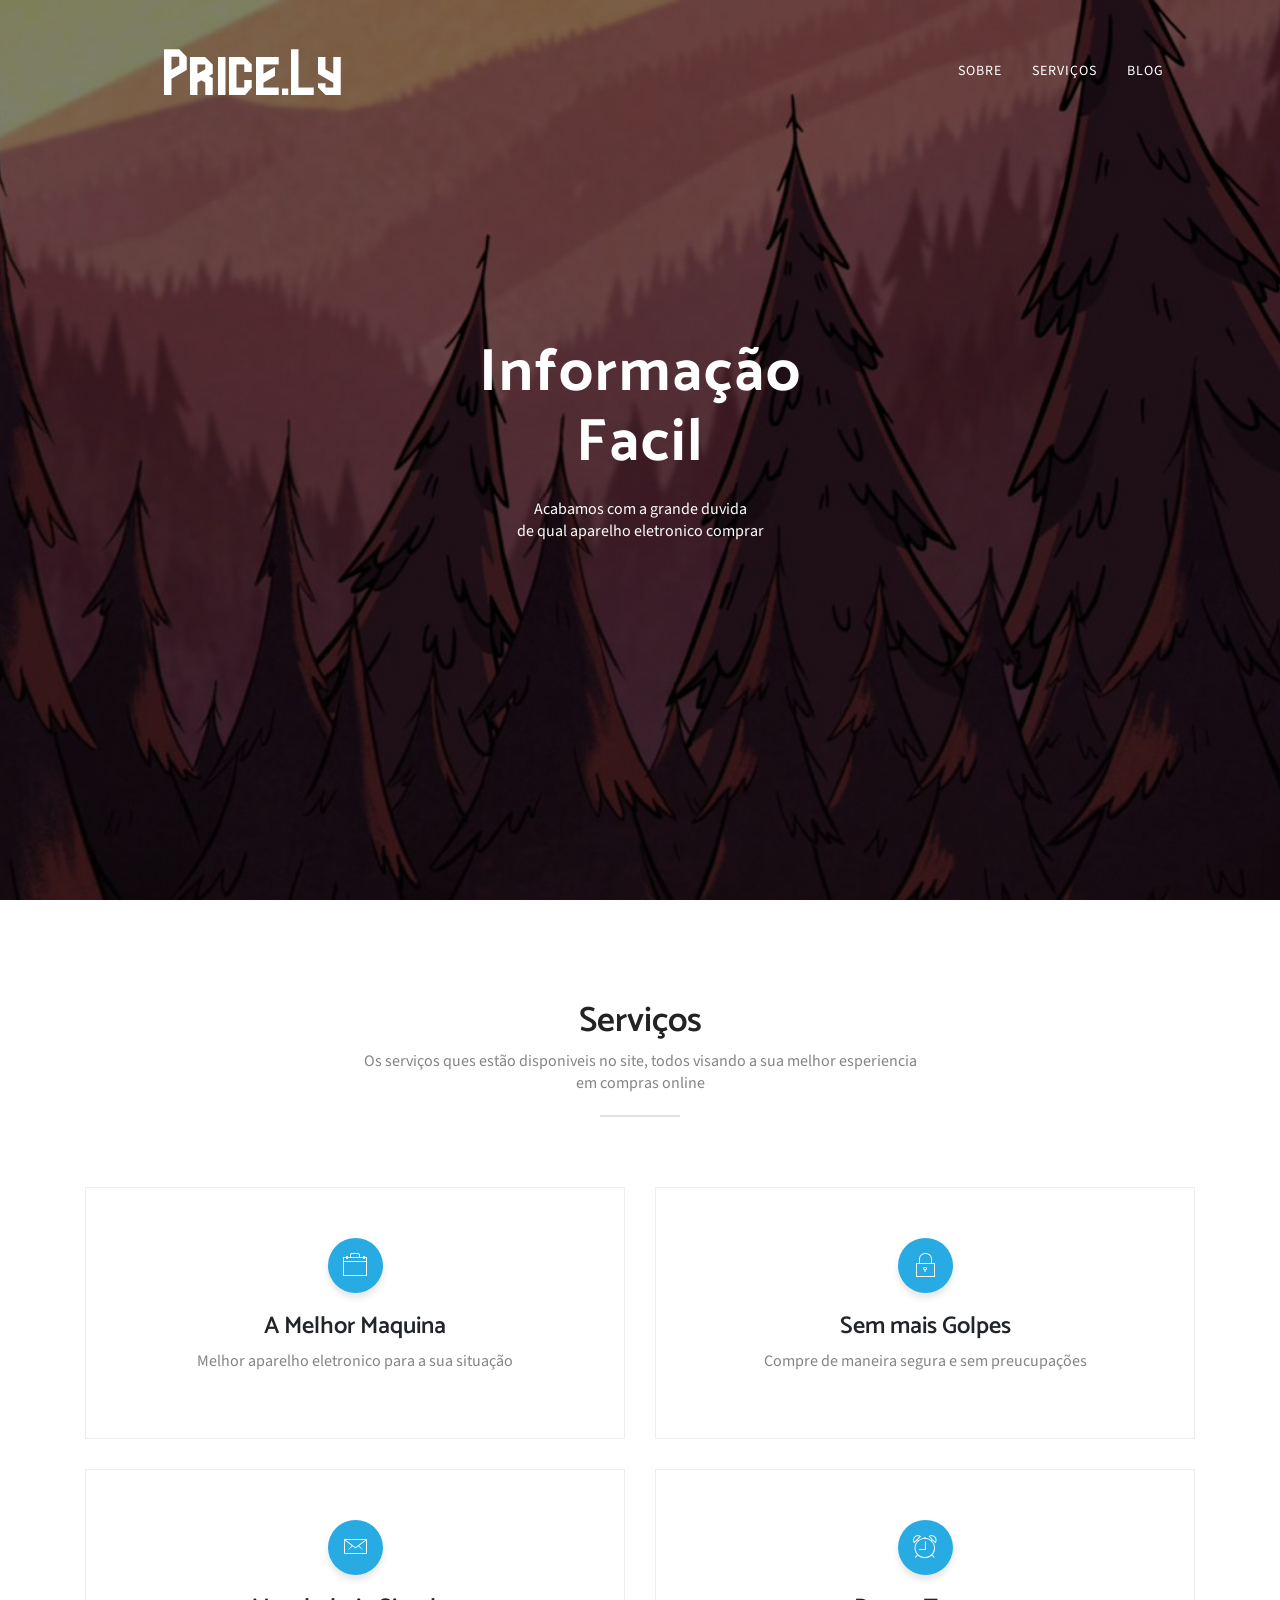
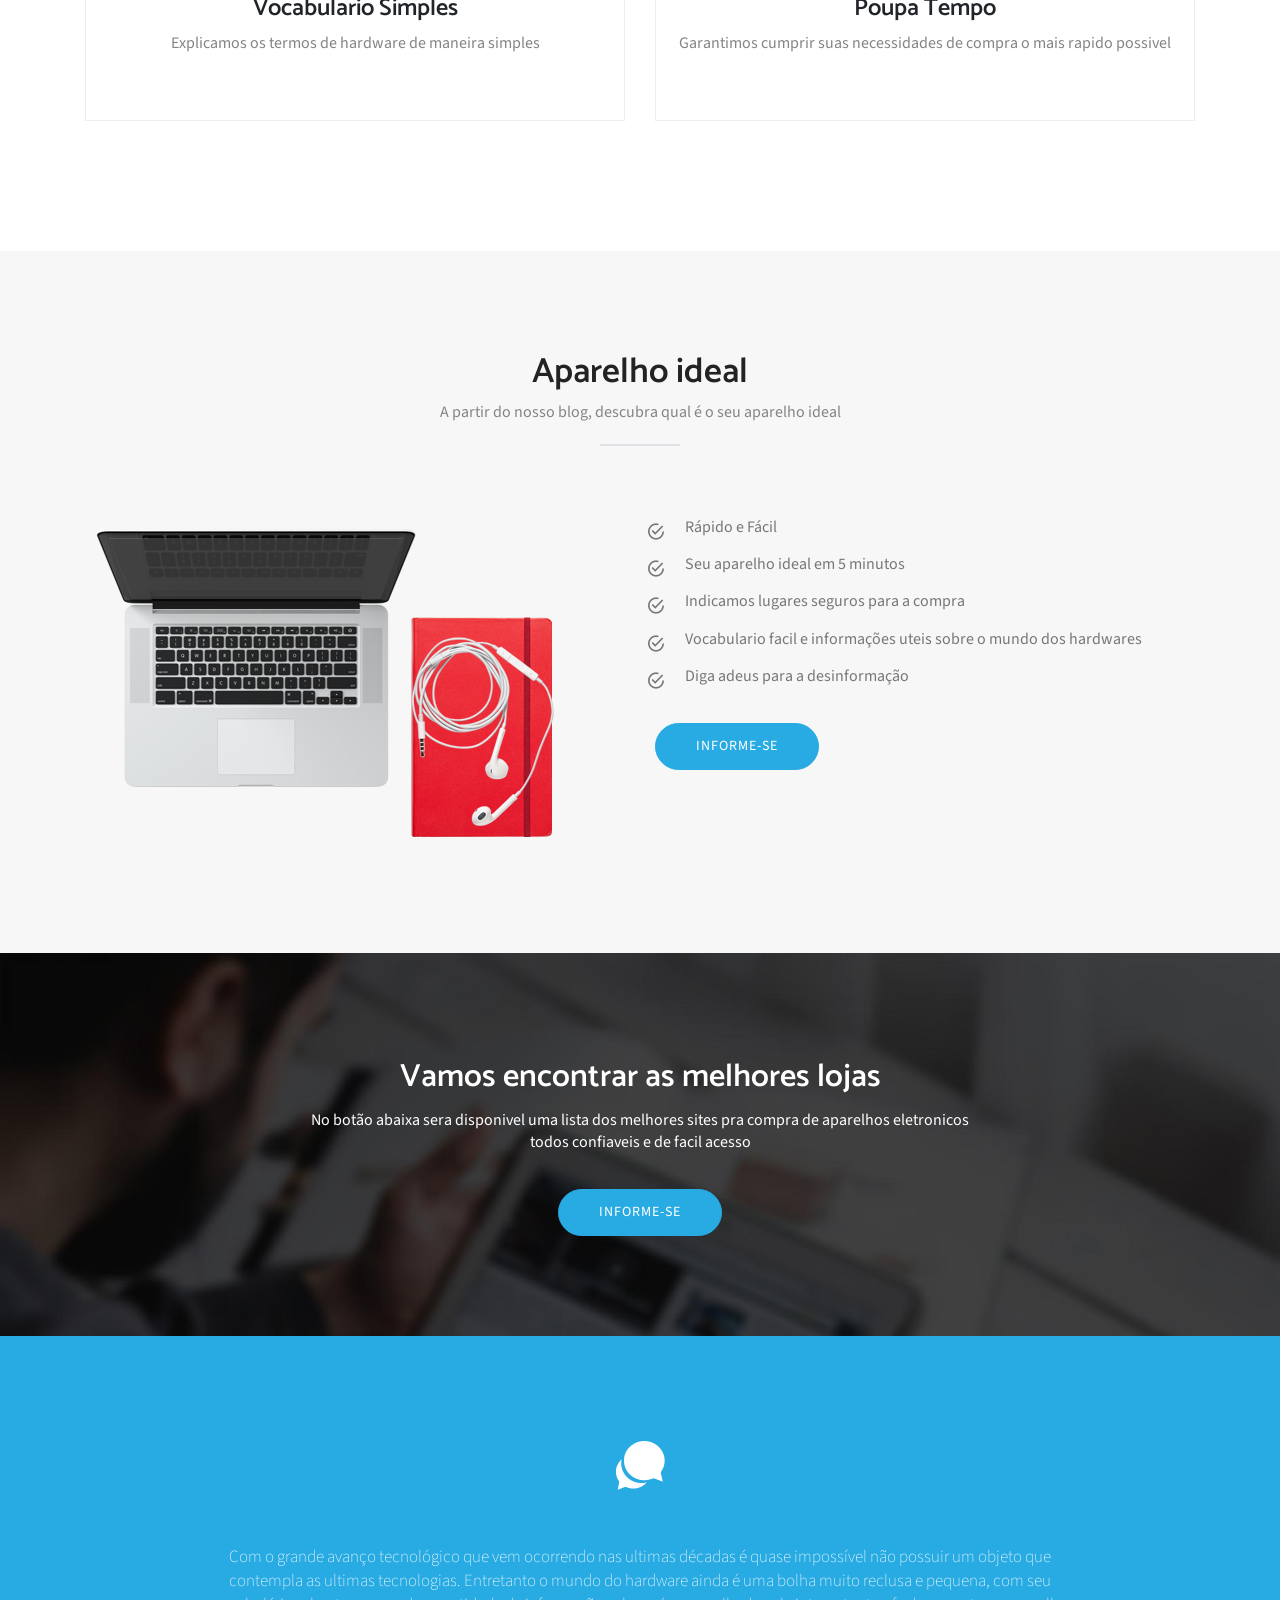
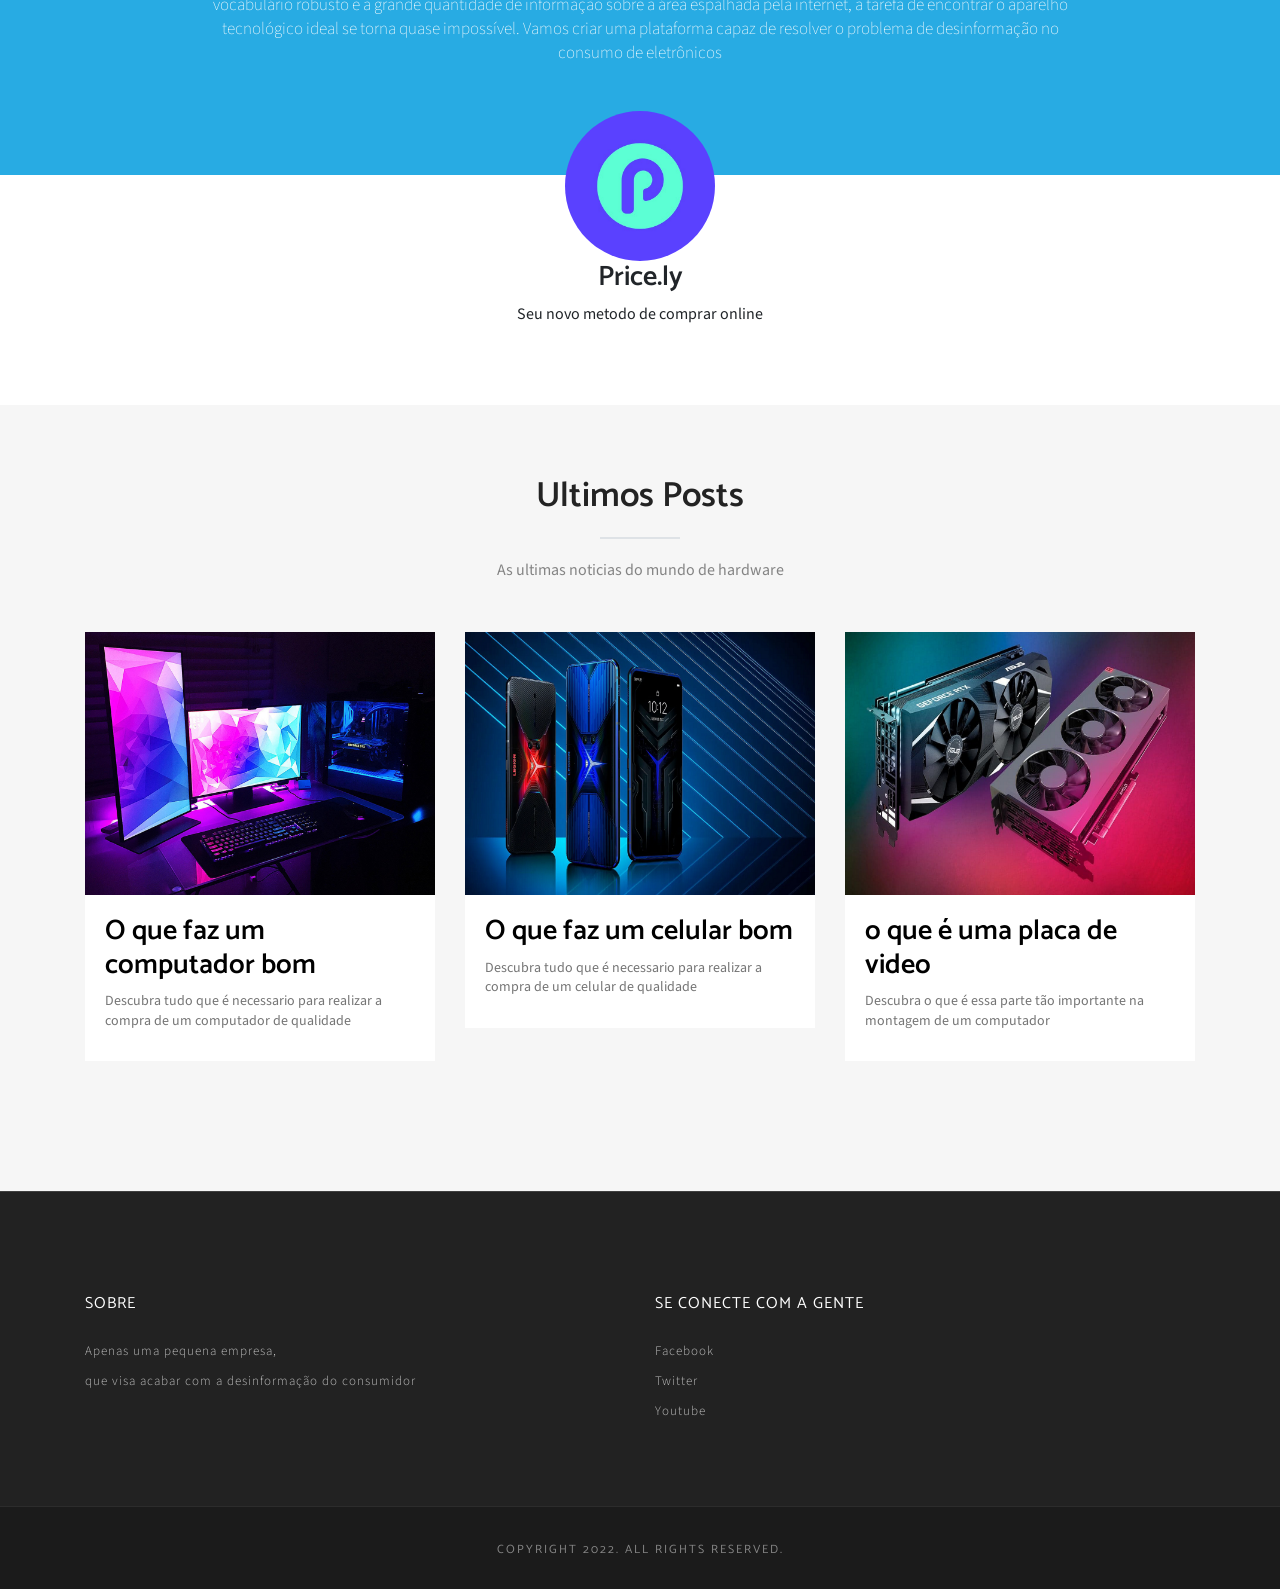
<file: codigo/Pricely Final/index.html>
<!DOCTYPE html>
<html>
	<head>
		<meta http-equiv="Content-Type" content="text/html; charset=UTF-8">
		<meta name="description" content="Price.ly">
		
		<meta name="author" content="PedroMiranda">

		<title>Price.ly</title>
		<meta name="viewport" content="width=device-width, initial-scale=1">
		<link rel="stylesheet" href="plugins/themefisher-font/style.css">
		<link rel="stylesheet" href="plugins/bootstrap/css/bootstrap.min.css">
		<link rel="stylesheet" href="plugins/lightbox2/dist/css/lightbox.min.css">
		<link rel="stylesheet" href="plugins/animate/animate.css">
		<link rel="stylesheet" href="plugins/slick/slick.css">
		<link rel="stylesheet" href="css/style.css">  
		
		<link rel="shortcut icon" type="imagex/png" href="images/logo_pequena.png">

	</head>

	<body id="body">
		<header class="navigation fixed-top">
			<div class="container">
				<nav class="navbar navbar-expand-lg navbar-light">
				<a class="navbar-brand logo" href="index.html">
					<img class="logo-default" src="images/logo.png" alt="logo"/>
					<img class="logo-white" src="images/logo-white.png" alt="logo"/>
				</a>
				<button class="navbar-toggler" type="button" data-toggle="collapse" data-target="#navigation"
					aria-controls="navigation" aria-expanded="false" aria-label="Toggle navigation">
					<span class="navbar-toggler-icon"></span>
				</button>

				<div class="collapse navbar-collapse" id="navigation">
					<ul class="navbar-nav ml-auto text-center">
						<li class="nav-item ">
							<a class="nav-link" href="#testimonial">Sobre</a>
						</li>
						<li class="nav-item ">
							<a class="nav-link" href="#servicos">Serviços</a>
						</li>
						<li class="nav-item ">
							<a class="nav-link" href="blog.html">Blog</a>
						</li>
					</ul>
				</div>
				</nav>
			</div>
		</header>
		<div class="hero-slider">
			<div class="slider-item th-fullpage hero-area" style="background-image: url(images/slider/Arvores.jpg);">
				<div class="container">
					<div class="row">
						<div class="col-md-12 text-center">
							<h1 data-duration-in=".3" data-animation-in="fadeInUp" data-delay-in=".1">Informação<br>Facil</h1>
							<p data-duration-in=".3" data-animation-in="fadeInUp" data-delay-in=".5">Acabamos com a grande duvida<br>de qual aparelho eletronico comprar</p>
						</div>
					</div>
				</div>
			</div>
			<div class="slider-item th-fullpage hero-area" style="background-image: url(images/slider/Cachoeira.jpg);">
				<div class="container">
					<div class="row">
						<div class="col-md-12 text-center">
							<h1 data-duration-in=".3" data-animation-in="fadeInDown" data-delay-in=".1">Um lugar seguro para comprar</h1>
							<p data-duration-in=".3" data-animation-in="fadeInDown" data-delay-in=".5">Acabou os tempos de ter medo<br>em compras online</p>
						</div>
					</div>
				</div>
			</div>
		</div>
		<section class="service-2 section" id="servicos">
			<div class="container">
				<div class="row">
					<div class="col-12">
						<div class="title text-center">
							<h2>Serviços</h2>
							<p>Os serviços ques estão disponiveis no site, todos visando a sua melhor esperiencia em compras online</p>
							<div class="border"></div>
						</div>
					</div>
					<div class="col-md-12">
						<div class="row text-center">
							<div class="col-md-6 col-sm-6 col-xs-12">
								<div class="service-item">
								<i class="tf-ion-ios-briefcase-outline"></i>
								<h4>A Melhor Maquina</h4>
								<p>Melhor aparelho eletronico para a sua situação</p>
								</div>
							</div>
							<div class="col-md-6 col-sm-6 col-xs-12">
								<div class="service-item">
								<i class="tf-ion-ios-locked-outline"></i>
								<h4>Sem mais Golpes</h4>
								<p>Compre de maneira segura e sem preucupações</p>
								</div>
							</div>
							<div class="col-md-6 col-sm-6 col-xs-12">
								<div class="service-item">
								<i class="tf-ion-ios-email-outline"></i>
								<h4>Vocabulario Simples</h4>
								<p>Explicamos os termos de hardware de maneira simples</p>
								</div>
							</div>
							<div class="col-md-6 col-sm-6 col-xs-12">
								<div class="service-item">
								<i class="tf-ion-ios-alarm-outline"></i>
								<h4>Poupa Tempo</h4>
								<p>Garantimos cumprir suas necessidades de compra o mais rapido possivel</p>
								</div>
							</div>
						</div>
					</div>
				</div>
			</div>
		</section>
		<section class="about-2 section" id="about">
			<div class="container">
				<div class="row">
					<div class="col-12">
						<div class="title text-center">
							<h2>Aparelho ideal</h2>
							<p>A partir do nosso blog, descubra qual é o seu aparelho ideal</p>
							<div class="border"></div>
						</div>
					</div>
					<div class="col-md-6">
						<img src="images/about/about-2.png" class="img-fluid" alt="">
					</div>
					<div class="col-md-6">
						<ul class="checklist">
							<li>Rápido e Fácil</li>
							<li>Seu aparelho ideal em 5 minutos</li>
							<li>Indicamos lugares seguros para a compra</li>
							<li>Vocabulario facil e informações uteis sobre o mundo dos hardwares</li>
							<li>Diga adeus para a desinformação</li>
						</ul>
						<a href="blog.html" class="btn btn-main mt-20">Informe-se</a>
					</div>
				</div> 
			</div> 
		</section>
		<section class="call-to-action section">
			<div class="container">
				<div class="row">
					<div class="col-md-12 text-center">
						<h2>Vamos encontrar as melhores lojas</h2>
						<p>No botão abaixa sera disponivel uma lista dos melhores sites pra compra de aparelhos eletronicos<br>todos confiaveis e de facil acesso</p>
						<a href="blog.html" class="btn btn-main">Informe-se</a>
					</div>
				</div> 	
			</div>   	
		</section>   		
		<section class="testimonial section" id="testimonial">
			<div class="container">
				<div class="row">				
					<div class="col-lg-12">
						<div class="testimonial-slider">
							<div class="item text-center">
								<i class="tf-ion-chatbubbles"></i>
								<div class="client-details">
									<p>Com o grande avanço tecnológico que vem ocorrendo nas ultimas décadas é quase impossível não possuir um objeto que contempla as ultimas tecnologias. Entretanto o mundo do hardware ainda é uma bolha muito reclusa e pequena, com seu vocabulário robusto e a grande quantidade de informação sobre a área espalhada pela internet, a tarefa de encontrar o aparelho tecnológico ideal se torna quase impossível. Vamos criar uma plataforma capaz de resolver o problema de desinformação no consumo de eletrônicos</p>
								</div>
								<div class="client-thumb">
									<img src="images/logo_pequena.png" class="img-fluid" alt="">
								</div>
								<div class="client-meta">
									<h3>Price.ly</h3>
									<span>Seu novo metodo de comprar online</span>
								</div>
							</div>
						</div>
					</div> 	
				</div>	    
			</div>      
		</section>  
		<section class="blog" id="blog">
			<div class="container">
				<div class="row">
					<div class="col-12">
						<div class="title text-center ">
							<h2> Ultimos <span class="color">Posts</span></h2>
							<div class="border"></div>
							<p>As ultimas noticias do mundo de hardware</p>
						</div>
					</div>
					<article class="col-md-4 col-sm-6 col-xs-12 clearfix ">
						<div class="post-item">
							<div class="media-wrapper">
								<img src="images/blog/post-1.jpg" alt="amazing caves coverimage" class="img-fluid">
							</div>
							<div class="content">
								<h3><a href="PC.html">O que faz um computador bom</a></h3>
								<p>Descubra tudo que é necessario para realizar a compra de um computador de qualidade</p>
							</div>
						</div>
					</article>
					<article class="col-md-4 col-sm-6 col-xs-12 ">
						<div class="post-item">
							<div class="media-wrapper">
								<img src="images/blog/post-2.jpg" alt="amazing caves coverimage" class="img-fluid">
							</div>
							<div class="content">
								<h3><a href="Celular.html">O que faz um celular bom</a></h3>
								<p>Descubra tudo que é necessario para realizar a compra de um celular de qualidade</p>
							</div>
						</div>
					</article>
					<article class="col-md-4 col-sm-6 col-xs-12 ">
						<div class="post-item">
							<div class="media-wrapper">
								<img src="images/blog/post-4.jpg" alt="amazing caves coverimage" class="img-fluid">
							</div>
							<div class="content">
								<h3><a href="PlacaVideo.html">o que é uma placa de video</a></h3>
								<p>Descubra o que é essa parte tão importante na montagem de um computador</p>
							</div>
						</div>
					</article>
				</div> 
			</div> 
		</section> 

		<footer id="footer" class="bg-one">
			<div class="top-footer">
				<div class="container">
					<div class="row">
						<div class="col-sm-6 col-md-6 col-lg-6">
							<h3>Sobre</h3>
							<p>Apenas uma pequena empresa,<br> que visa acabar com a desinformação do consumidor</p>
						</div>
						<div class="col-sm-6 col-md-6 col-lg-6">
							<ul>
								<li><h3>Se conecte com a gente</h3></li>
								<li><a href="#">Facebook</a></li>
								<li><a href="#">Twitter</a></li>
								<li><a href="#">Youtube</a></li>
							</ul>
						</div>
					</div>
				</div> 
			</div>
			<div class="footer-bottom">
				<h5>Copyright 2022. All rights reserved.</h5>
			</div>
		</footer>

		<script src="plugins/jquery/jquery.min.js"></script>
		<script src="plugins/bootstrap/js/bootstrap.min.js"></script>
		<script src="plugins/parallax/jquery.parallax-1.1.3.js"></script>
		<script src="plugins/lightbox2/dist/js/lightbox.min.js"></script>
		<script src="plugins/slick/slick.min.js"></script>
		<script src="plugins/smooth-scroll/smooth-scroll.min.js"></script>
		<script src="js/script.js"></script>

	</body>
</html>
</file>
<file: codigo/Pricely Final/plugins/themefisher-font/style.css>
@font-face {
  font-family: 'themefisher-font';
  src:  url('fonts/themefisher-font.eot?ug5hnh');
  src:  url('fonts/themefisher-font.eot?ug5hnh#iefix') format('embedded-opentype'),
    url('fonts/themefisher-font.ttf?ug5hnh') format('truetype'),
    url('fonts/themefisher-font.woff?ug5hnh') format('woff'),
    url('fonts/themefisher-font.svg?ug5hnh#themefisher-font') format('svg');
  font-weight: normal;
  font-style: normal;
}

[class^="tf-"], [class*=" tf-"] {
  /* use !important to prevent issues with browser extensions that change fonts */
  font-family: 'themefisher-font' !important;
  speak: none;
  font-style: normal;
  font-weight: normal;
  font-variant: normal;
  text-transform: none;
  line-height: 1;

  /* Better Font Rendering =========== */
  -webkit-font-smoothing: antialiased;
  -moz-osx-font-smoothing: grayscale;
}

.tf-ion-alert-circled:before {
  content: "\f100";
}
.tf-ion-alert:before {
  content: "\f101";
}
.tf-ion-android-add-circle:before {
  content: "\f359";
}
.tf-ion-android-add:before {
  content: "\f2c7";
}
.tf-ion-android-alarm-clock:before {
  content: "\f35a";
}
.tf-ion-android-alert:before {
  content: "\f35b";
}
.tf-ion-android-apps:before {
  content: "\f35c";
}
.tf-ion-android-archive:before {
  content: "\f2c9";
}
.tf-ion-android-arrow-back:before {
  content: "\f2ca";
}
.tf-ion-android-arrow-down:before {
  content: "\f35d";
}
.tf-ion-android-arrow-dropdown-circle:before {
  content: "\f35e";
}
.tf-ion-android-arrow-dropdown:before {
  content: "\f35f";
}
.tf-ion-android-arrow-dropleft-circle:before {
  content: "\f360";
}
.tf-ion-android-arrow-dropleft:before {
  content: "\f361";
}
.tf-ion-android-arrow-dropright-circle:before {
  content: "\f362";
}
.tf-ion-android-arrow-dropright:before {
  content: "\f363";
}
.tf-ion-android-arrow-dropup-circle:before {
  content: "\f364";
}
.tf-ion-android-arrow-dropup:before {
  content: "\f365";
}
.tf-ion-android-arrow-forward:before {
  content: "\f30f";
}
.tf-ion-android-arrow-up:before {
  content: "\f366";
}
.tf-ion-android-attach:before {
  content: "\f367";
}
.tf-ion-android-bar:before {
  content: "\f368";
}
.tf-ion-android-bicycle:before {
  content: "\f369";
}
.tf-ion-android-boat:before {
  content: "\f36a";
}
.tf-ion-android-bookmark:before {
  content: "\f36b";
}
.tf-ion-android-bulb:before {
  content: "\f36c";
}
.tf-ion-android-bus:before {
  content: "\f36d";
}
.tf-ion-android-calendar:before {
  content: "\f2d1";
}
.tf-ion-android-call:before {
  content: "\f2d2";
}
.tf-ion-android-camera:before {
  content: "\f2d3";
}
.tf-ion-android-cancel:before {
  content: "\f36e";
}
.tf-ion-android-car:before {
  content: "\f36f";
}
.tf-ion-android-cart:before {
  content: "\f370";
}
.tf-ion-android-chat:before {
  content: "\f2d4";
}
.tf-ion-android-checkbox-blank:before {
  content: "\f371";
}
.tf-ion-android-checkbox-outline-blank:before {
  content: "\f372";
}
.tf-ion-android-checkbox-outline:before {
  content: "\f373";
}
.tf-ion-android-checkbox:before {
  content: "\f374";
}
.tf-ion-android-checkmark-circle:before {
  content: "\f375";
}
.tf-ion-android-clipboard:before {
  content: "\f376";
}
.tf-ion-android-close:before {
  content: "\f2d7";
}
.tf-ion-android-cloud-circle:before {
  content: "\f377";
}
.tf-ion-android-cloud-done:before {
  content: "\f378";
}
.tf-ion-android-cloud-outline:before {
  content: "\f379";
}
.tf-ion-android-cloud:before {
  content: "\f37a";
}
.tf-ion-android-color-palette:before {
  content: "\f37b";
}
.tf-ion-android-compass:before {
  content: "\f37c";
}
.tf-ion-android-contact:before {
  content: "\f2d8";
}
.tf-ion-android-contacts:before {
  content: "\f2d9";
}
.tf-ion-android-contract:before {
  content: "\f37d";
}
.tf-ion-android-create:before {
  content: "\f37e";
}
.tf-ion-android-delete:before {
  content: "\f37f";
}
.tf-ion-android-desktop:before {
  content: "\f380";
}
.tf-ion-android-document:before {
  content: "\f381";
}
.tf-ion-android-done-all:before {
  content: "\f382";
}
.tf-ion-android-done:before {
  content: "\f383";
}
.tf-ion-android-download:before {
  content: "\f2dd";
}
.tf-ion-android-drafts:before {
  content: "\f384";
}
.tf-ion-android-exit:before {
  content: "\f385";
}
.tf-ion-android-expand:before {
  content: "\f386";
}
.tf-ion-android-favorite-outline:before {
  content: "\f387";
}
.tf-ion-android-favorite:before {
  content: "\f388";
}
.tf-ion-android-film:before {
  content: "\f389";
}
.tf-ion-android-folder-open:before {
  content: "\f38a";
}
.tf-ion-android-folder:before {
  content: "\f2e0";
}
.tf-ion-android-funnel:before {
  content: "\f38b";
}
.tf-ion-android-globe:before {
  content: "\f38c";
}
.tf-ion-android-hand:before {
  content: "\f2e3";
}
.tf-ion-android-hangout:before {
  content: "\f38d";
}
.tf-ion-android-happy:before {
  content: "\f38e";
}
.tf-ion-android-home:before {
  content: "\f38f";
}
.tf-ion-android-image:before {
  content: "\f2e4";
}
.tf-ion-android-laptop:before {
  content: "\f390";
}
.tf-ion-android-list:before {
  content: "\f391";
}
.tf-ion-android-locate:before {
  content: "\f2e9";
}
.tf-ion-android-lock:before {
  content: "\f392";
}
.tf-ion-android-mail:before {
  content: "\f2eb";
}
.tf-ion-android-map:before {
  content: "\f393";
}
.tf-ion-android-menu:before {
  content: "\f394";
}
.tf-ion-android-microphone-off:before {
  content: "\f395";
}
.tf-ion-android-microphone:before {
  content: "\f2ec";
}
.tf-ion-android-more-horizontal:before {
  content: "\f396";
}
.tf-ion-android-more-vertical:before {
  content: "\f397";
}
.tf-ion-android-navigate:before {
  content: "\f398";
}
.tf-ion-android-notifications-none:before {
  content: "\f399";
}
.tf-ion-android-notifications-off:before {
  content: "\f39a";
}
.tf-ion-android-notifications:before {
  content: "\f39b";
}
.tf-ion-android-open:before {
  content: "\f39c";
}
.tf-ion-android-options:before {
  content: "\f39d";
}
.tf-ion-android-people:before {
  content: "\f39e";
}
.tf-ion-android-person-add:before {
  content: "\f39f";
}
.tf-ion-android-person:before {
  content: "\f3a0";
}
.tf-ion-android-phone-landscape:before {
  content: "\f3a1";
}
.tf-ion-android-phone-portrait:before {
  content: "\f3a2";
}
.tf-ion-android-pin:before {
  content: "\f3a3";
}
.tf-ion-android-plane:before {
  content: "\f3a4";
}
.tf-ion-android-playstore:before {
  content: "\f2f0";
}
.tf-ion-android-print:before {
  content: "\f3a5";
}
.tf-ion-android-radio-button-off:before {
  content: "\f3a6";
}
.tf-ion-android-radio-button-on:before {
  content: "\f3a7";
}
.tf-ion-android-refresh:before {
  content: "\f3a8";
}
.tf-ion-android-remove-circle:before {
  content: "\f3a9";
}
.tf-ion-android-remove:before {
  content: "\f2f4";
}
.tf-ion-android-restaurant:before {
  content: "\f3aa";
}
.tf-ion-android-sad:before {
  content: "\f3ab";
}
.tf-ion-android-search:before {
  content: "\f2f5";
}
.tf-ion-android-send:before {
  content: "\f2f6";
}
.tf-ion-android-settings:before {
  content: "\f2f7";
}
.tf-ion-android-share-alt:before {
  content: "\f3ac";
}
.tf-ion-android-share:before {
  content: "\f2f8";
}
.tf-ion-android-star-half:before {
  content: "\f3ad";
}
.tf-ion-android-star-outline:before {
  content: "\f3ae";
}
.tf-ion-android-star:before {
  content: "\f2fc";
}
.tf-ion-android-stopwatch:before {
  content: "\f2fd";
}
.tf-ion-android-subway:before {
  content: "\f3af";
}
.tf-ion-android-sunny:before {
  content: "\f3b0";
}
.tf-ion-android-sync:before {
  content: "\f3b1";
}
.tf-ion-android-textsms:before {
  content: "\f3b2";
}
.tf-ion-android-time:before {
  content: "\f3b3";
}
.tf-ion-android-train:before {
  content: "\f3b4";
}
.tf-ion-android-unlock:before {
  content: "\f3b5";
}
.tf-ion-android-upload:before {
  content: "\f3b6";
}
.tf-ion-android-volume-down:before {
  content: "\f3b7";
}
.tf-ion-android-volume-mute:before {
  content: "\f3b8";
}
.tf-ion-android-volume-off:before {
  content: "\f3b9";
}
.tf-ion-android-volume-up:before {
  content: "\f3ba";
}
.tf-ion-android-walk:before {
  content: "\f3bb";
}
.tf-ion-android-warning:before {
  content: "\f3bc";
}
.tf-ion-android-watch:before {
  content: "\f3bd";
}
.tf-ion-android-wifi:before {
  content: "\f305";
}
.tf-ion-aperture:before {
  content: "\f313";
}
.tf-ion-archive:before {
  content: "\f102";
}
.tf-ion-arrow-down-a:before {
  content: "\f103";
}
.tf-ion-arrow-down-b:before {
  content: "\f104";
}
.tf-ion-arrow-down-c:before {
  content: "\f105";
}
.tf-ion-arrow-expand:before {
  content: "\f25e";
}
.tf-ion-arrow-graph-down-left:before {
  content: "\f25f";
}
.tf-ion-arrow-graph-down-right:before {
  content: "\f260";
}
.tf-ion-arrow-graph-up-left:before {
  content: "\f261";
}
.tf-ion-arrow-graph-up-right:before {
  content: "\f262";
}
.tf-ion-arrow-left-a:before {
  content: "\f106";
}
.tf-ion-arrow-left-b:before {
  content: "\f107";
}
.tf-ion-arrow-left-c:before {
  content: "\f108";
}
.tf-ion-arrow-move:before {
  content: "\f263";
}
.tf-ion-arrow-resize:before {
  content: "\f264";
}
.tf-ion-arrow-return-left:before {
  content: "\f265";
}
.tf-ion-arrow-return-right:before {
  content: "\f266";
}
.tf-ion-arrow-right-a:before {
  content: "\f109";
}
.tf-ion-arrow-right-b:before {
  content: "\f10a";
}
.tf-ion-arrow-right-c:before {
  content: "\f10b";
}
.tf-ion-arrow-shrink:before {
  content: "\f267";
}
.tf-ion-arrow-swap:before {
  content: "\f268";
}
.tf-ion-arrow-up-a:before {
  content: "\f10c";
}
.tf-ion-arrow-up-b:before {
  content: "\f10d";
}
.tf-ion-arrow-up-c:before {
  content: "\f10e";
}
.tf-ion-asterisk:before {
  content: "\f314";
}
.tf-ion-at:before {
  content: "\f10f";
}
.tf-ion-backspace-outline:before {
  content: "\f3be";
}
.tf-ion-backspace:before {
  content: "\f3bf";
}
.tf-ion-bag:before {
  content: "\f110";
}
.tf-ion-battery-charging:before {
  content: "\f111";
}
.tf-ion-battery-empty:before {
  content: "\f112";
}
.tf-ion-battery-full:before {
  content: "\f113";
}
.tf-ion-battery-half:before {
  content: "\f114";
}
.tf-ion-battery-low:before {
  content: "\f115";
}
.tf-ion-beaker:before {
  content: "\f269";
}
.tf-ion-beer:before {
  content: "\f26a";
}
.tf-ion-bluetooth:before {
  content: "\f116";
}
.tf-ion-bonfire:before {
  content: "\f315";
}
.tf-ion-bookmark:before {
  content: "\f26b";
}
.tf-ion-bowtie:before {
  content: "\f3c0";
}
.tf-ion-briefcase:before {
  content: "\f26c";
}
.tf-ion-bug:before {
  content: "\f2be";
}
.tf-ion-calculator:before {
  content: "\f26d";
}
.tf-ion-calendar:before {
  content: "\f117";
}
.tf-ion-camera:before {
  content: "\f118";
}
.tf-ion-card:before {
  content: "\f119";
}
.tf-ion-cash:before {
  content: "\f316";
}
.tf-ion-chatbox-working:before {
  content: "\f11a";
}
.tf-ion-chatbox:before {
  content: "\f11b";
}
.tf-ion-chatboxes:before {
  content: "\f11c";
}
.tf-ion-chatbubble-working:before {
  content: "\f11d";
}
.tf-ion-chatbubble:before {
  content: "\f11e";
}
.tf-ion-chatbubbles:before {
  content: "\f11f";
}
.tf-ion-checkmark-circled:before {
  content: "\f120";
}
.tf-ion-checkmark-round:before {
  content: "\f121";
}
.tf-ion-checkmark:before {
  content: "\f122";
}
.tf-ion-chevron-down:before {
  content: "\f123";
}
.tf-ion-chevron-left:before {
  content: "\f124";
}
.tf-ion-chevron-right:before {
  content: "\f125";
}
.tf-ion-chevron-up:before {
  content: "\f126";
}
.tf-ion-clipboard:before {
  content: "\f127";
}
.tf-ion-clock:before {
  content: "\f26e";
}
.tf-ion-close-circled:before {
  content: "\f128";
}
.tf-ion-close-round:before {
  content: "\f129";
}
.tf-ion-close:before {
  content: "\f12a";
}
.tf-ion-closed-captioning:before {
  content: "\f317";
}
.tf-ion-cloud:before {
  content: "\f12b";
}
.tf-ion-code-download:before {
  content: "\f26f";
}
.tf-ion-code-working:before {
  content: "\f270";
}
.tf-ion-code:before {
  content: "\f271";
}
.tf-ion-coffee:before {
  content: "\f272";
}
.tf-ion-compass:before {
  content: "\f273";
}
.tf-ion-compose:before {
  content: "\f12c";
}
.tf-ion-connection-bars:before {
  content: "\f274";
}
.tf-ion-contrast:before {
  content: "\f275";
}
.tf-ion-crop:before {
  content: "\f3c1";
}
.tf-ion-cube:before {
  content: "\f318";
}
.tf-ion-disc:before {
  content: "\f12d";
}
.tf-ion-document-text:before {
  content: "\f12e";
}
.tf-ion-document:before {
  content: "\f12f";
}
.tf-ion-drag:before {
  content: "\f130";
}
.tf-ion-earth:before {
  content: "\f276";
}
.tf-ion-easel:before {
  content: "\f3c2";
}
.tf-ion-edit:before {
  content: "\f2bf";
}
.tf-ion-egg:before {
  content: "\f277";
}
.tf-ion-eject:before {
  content: "\f131";
}
.tf-ion-email-unread:before {
  content: "\f3c3";
}
.tf-ion-email:before {
  content: "\f132";
}
.tf-ion-erlenmeyer-flask-bubbles:before {
  content: "\f3c4";
}
.tf-ion-erlenmeyer-flask:before {
  content: "\f3c5";
}
.tf-ion-eye-disabled:before {
  content: "\f306";
}
.tf-ion-eye:before {
  content: "\f133";
}
.tf-ion-female:before {
  content: "\f278";
}
.tf-ion-filing:before {
  content: "\f134";
}
.tf-ion-film-marker:before {
  content: "\f135";
}
.tf-ion-fireball:before {
  content: "\f319";
}
.tf-ion-flag:before {
  content: "\f279";
}
.tf-ion-flame:before {
  content: "\f31a";
}
.tf-ion-flash-off:before {
  content: "\f136";
}
.tf-ion-flash:before {
  content: "\f137";
}
.tf-ion-folder:before {
  content: "\f139";
}
.tf-ion-fork-repo:before {
  content: "\f2c0";
}
.tf-ion-fork:before {
  content: "\f27a";
}
.tf-ion-forward:before {
  content: "\f13a";
}
.tf-ion-funnel:before {
  content: "\f31b";
}
.tf-ion-gear-a:before {
  content: "\f13d";
}
.tf-ion-gear-b:before {
  content: "\f13e";
}
.tf-ion-grid:before {
  content: "\f13f";
}
.tf-ion-hammer:before {
  content: "\f27b";
}
.tf-ion-happy-outline:before {
  content: "\f3c6";
}
.tf-ion-happy:before {
  content: "\f31c";
}
.tf-ion-headphone:before {
  content: "\f140";
}
.tf-ion-heart-broken:before {
  content: "\f31d";
}
.tf-ion-heart:before {
  content: "\f141";
}
.tf-ion-help-buoy:before {
  content: "\f27c";
}
.tf-ion-help-circled:before {
  content: "\f142";
}
.tf-ion-help:before {
  content: "\f143";
}
.tf-ion-home:before {
  content: "\f144";
}
.tf-ion-icecream:before {
  content: "\f27d";
}
.tf-ion-image:before {
  content: "\f147";
}
.tf-ion-images:before {
  content: "\f148";
}
.tf-ion-information-circled:before {
  content: "\f149";
}
.tf-ion-information:before {
  content: "\f14a";
}
.tf-ion-ionic:before {
  content: "\f14b";
}
.tf-ion-ios-alarm-outline:before {
  content: "\f3c7";
}
.tf-ion-ios-alarm:before {
  content: "\f3c8";
}
.tf-ion-ios-albums-outline:before {
  content: "\f3c9";
}
.tf-ion-ios-albums:before {
  content: "\f3ca";
}
.tf-ion-ios-americanfootball-outline:before {
  content: "\f3cb";
}
.tf-ion-ios-americanfootball:before {
  content: "\f3cc";
}
.tf-ion-ios-analytics-outline:before {
  content: "\f3cd";
}
.tf-ion-ios-analytics:before {
  content: "\f3ce";
}
.tf-ion-ios-arrow-back:before {
  content: "\f3cf";
}
.tf-ion-ios-arrow-down:before {
  content: "\f3d0";
}
.tf-ion-ios-arrow-forward:before {
  content: "\f3d1";
}
.tf-ion-ios-arrow-left:before {
  content: "\f3d2";
}
.tf-ion-ios-arrow-right:before {
  content: "\f3d3";
}
.tf-ion-ios-arrow-thin-down:before {
  content: "\f3d4";
}
.tf-ion-ios-arrow-thin-left:before {
  content: "\f3d5";
}
.tf-ion-ios-arrow-thin-right:before {
  content: "\f3d6";
}
.tf-ion-ios-arrow-thin-up:before {
  content: "\f3d7";
}
.tf-ion-ios-arrow-up:before {
  content: "\f3d8";
}
.tf-ion-ios-at-outline:before {
  content: "\f3d9";
}
.tf-ion-ios-at:before {
  content: "\f3da";
}
.tf-ion-ios-barcode-outline:before {
  content: "\f3db";
}
.tf-ion-ios-barcode:before {
  content: "\f3dc";
}
.tf-ion-ios-baseball-outline:before {
  content: "\f3dd";
}
.tf-ion-ios-baseball:before {
  content: "\f3de";
}
.tf-ion-ios-basketball-outline:before {
  content: "\f3df";
}
.tf-ion-ios-basketball:before {
  content: "\f3e0";
}
.tf-ion-ios-bell-outline:before {
  content: "\f3e1";
}
.tf-ion-ios-bell:before {
  content: "\f3e2";
}
.tf-ion-ios-body-outline:before {
  content: "\f3e3";
}
.tf-ion-ios-body:before {
  content: "\f3e4";
}
.tf-ion-ios-bolt-outline:before {
  content: "\f3e5";
}
.tf-ion-ios-bolt:before {
  content: "\f3e6";
}
.tf-ion-ios-book-outline:before {
  content: "\f3e7";
}
.tf-ion-ios-book:before {
  content: "\f3e8";
}
.tf-ion-ios-bookmarks-outline:before {
  content: "\f3e9";
}
.tf-ion-ios-bookmarks:before {
  content: "\f3ea";
}
.tf-ion-ios-box-outline:before {
  content: "\f3eb";
}
.tf-ion-ios-box:before {
  content: "\f3ec";
}
.tf-ion-ios-briefcase-outline:before {
  content: "\f3ed";
}
.tf-ion-ios-briefcase:before {
  content: "\f3ee";
}
.tf-ion-ios-browsers-outline:before {
  content: "\f3ef";
}
.tf-ion-ios-browsers:before {
  content: "\f3f0";
}
.tf-ion-ios-calculator-outline:before {
  content: "\f3f1";
}
.tf-ion-ios-calculator:before {
  content: "\f3f2";
}
.tf-ion-ios-calendar-outline:before {
  content: "\f3f3";
}
.tf-ion-ios-calendar:before {
  content: "\f3f4";
}
.tf-ion-ios-camera-outline:before {
  content: "\f3f5";
}
.tf-ion-ios-camera:before {
  content: "\f3f6";
}
.tf-ion-ios-cart-outline:before {
  content: "\f3f7";
}
.tf-ion-ios-cart:before {
  content: "\f3f8";
}
.tf-ion-ios-chatboxes-outline:before {
  content: "\f3f9";
}
.tf-ion-ios-chatboxes:before {
  content: "\f3fa";
}
.tf-ion-ios-chatbubble-outline:before {
  content: "\f3fb";
}
.tf-ion-ios-chatbubble:before {
  content: "\f3fc";
}
.tf-ion-ios-checkmark-empty:before {
  content: "\f3fd";
}
.tf-ion-ios-checkmark-outline:before {
  content: "\f3fe";
}
.tf-ion-ios-checkmark:before {
  content: "\f3ff";
}
.tf-ion-ios-circle-filled:before {
  content: "\f400";
}
.tf-ion-ios-circle-outline:before {
  content: "\f401";
}
.tf-ion-ios-clock-outline:before {
  content: "\f402";
}
.tf-ion-ios-clock:before {
  content: "\f403";
}
.tf-ion-ios-close-empty:before {
  content: "\f404";
}
.tf-ion-ios-close-outline:before {
  content: "\f405";
}
.tf-ion-ios-close:before {
  content: "\f406";
}
.tf-ion-ios-cloud-download-outline:before {
  content: "\f407";
}
.tf-ion-ios-cloud-download:before {
  content: "\f408";
}
.tf-ion-ios-cloud-outline:before {
  content: "\f409";
}
.tf-ion-ios-cloud-upload-outline:before {
  content: "\f40a";
}
.tf-ion-ios-cloud-upload:before {
  content: "\f40b";
}
.tf-ion-ios-cloud:before {
  content: "\f40c";
}
.tf-ion-ios-cloudy-night-outline:before {
  content: "\f40d";
}
.tf-ion-ios-cloudy-night:before {
  content: "\f40e";
}
.tf-ion-ios-cloudy-outline:before {
  content: "\f40f";
}
.tf-ion-ios-cloudy:before {
  content: "\f410";
}
.tf-ion-ios-cog-outline:before {
  content: "\f411";
}
.tf-ion-ios-cog:before {
  content: "\f412";
}
.tf-ion-ios-color-filter-outline:before {
  content: "\f413";
}
.tf-ion-ios-color-filter:before {
  content: "\f414";
}
.tf-ion-ios-color-wand-outline:before {
  content: "\f415";
}
.tf-ion-ios-color-wand:before {
  content: "\f416";
}
.tf-ion-ios-compose-outline:before {
  content: "\f417";
}
.tf-ion-ios-compose:before {
  content: "\f418";
}
.tf-ion-ios-contact-outline:before {
  content: "\f419";
}
.tf-ion-ios-contact:before {
  content: "\f41a";
}
.tf-ion-ios-copy-outline:before {
  content: "\f41b";
}
.tf-ion-ios-copy:before {
  content: "\f41c";
}
.tf-ion-ios-crop-strong:before {
  content: "\f41d";
}
.tf-ion-ios-crop:before {
  content: "\f41e";
}
.tf-ion-ios-download-outline:before {
  content: "\f41f";
}
.tf-ion-ios-download:before {
  content: "\f420";
}
.tf-ion-ios-drag:before {
  content: "\f421";
}
.tf-ion-ios-email-outline:before {
  content: "\f422";
}
.tf-ion-ios-email:before {
  content: "\f423";
}
.tf-ion-ios-eye-outline:before {
  content: "\f424";
}
.tf-ion-ios-eye:before {
  content: "\f425";
}
.tf-ion-ios-fastforward-outline:before {
  content: "\f426";
}
.tf-ion-ios-fastforward:before {
  content: "\f427";
}
.tf-ion-ios-filing-outline:before {
  content: "\f428";
}
.tf-ion-ios-filing:before {
  content: "\f429";
}
.tf-ion-ios-film-outline:before {
  content: "\f42a";
}
.tf-ion-ios-film:before {
  content: "\f42b";
}
.tf-ion-ios-flag-outline:before {
  content: "\f42c";
}
.tf-ion-ios-flag:before {
  content: "\f42d";
}
.tf-ion-ios-flame-outline:before {
  content: "\f42e";
}
.tf-ion-ios-flame:before {
  content: "\f42f";
}
.tf-ion-ios-flask-outline:before {
  content: "\f430";
}
.tf-ion-ios-flask:before {
  content: "\f431";
}
.tf-ion-ios-flower-outline:before {
  content: "\f432";
}
.tf-ion-ios-flower:before {
  content: "\f433";
}
.tf-ion-ios-folder-outline:before {
  content: "\f434";
}
.tf-ion-ios-folder:before {
  content: "\f435";
}
.tf-ion-ios-football-outline:before {
  content: "\f436";
}
.tf-ion-ios-football:before {
  content: "\f437";
}
.tf-ion-ios-game-controller-a-outline:before {
  content: "\f438";
}
.tf-ion-ios-game-controller-a:before {
  content: "\f439";
}
.tf-ion-ios-game-controller-b-outline:before {
  content: "\f43a";
}
.tf-ion-ios-game-controller-b:before {
  content: "\f43b";
}
.tf-ion-ios-gear-outline:before {
  content: "\f43c";
}
.tf-ion-ios-gear:before {
  content: "\f43d";
}
.tf-ion-ios-glasses-outline:before {
  content: "\f43e";
}
.tf-ion-ios-glasses:before {
  content: "\f43f";
}
.tf-ion-ios-grid-view-outline:before {
  content: "\f440";
}
.tf-ion-ios-grid-view:before {
  content: "\f441";
}
.tf-ion-ios-heart-outline:before {
  content: "\f442";
}
.tf-ion-ios-heart:before {
  content: "\f443";
}
.tf-ion-ios-help-empty:before {
  content: "\f444";
}
.tf-ion-ios-help-outline:before {
  content: "\f445";
}
.tf-ion-ios-help:before {
  content: "\f446";
}
.tf-ion-ios-home-outline:before {
  content: "\f447";
}
.tf-ion-ios-home:before {
  content: "\f448";
}
.tf-ion-ios-infinite-outline:before {
  content: "\f449";
}
.tf-ion-ios-infinite:before {
  content: "\f44a";
}
.tf-ion-ios-information-empty:before {
  content: "\f44b";
}
.tf-ion-ios-information-outline:before {
  content: "\f44c";
}
.tf-ion-ios-information:before {
  content: "\f44d";
}
.tf-ion-ios-ionic-outline:before {
  content: "\f44e";
}
.tf-ion-ios-keypad-outline:before {
  content: "\f44f";
}
.tf-ion-ios-keypad:before {
  content: "\f450";
}
.tf-ion-ios-lightbulb-outline:before {
  content: "\f451";
}
.tf-ion-ios-lightbulb:before {
  content: "\f452";
}
.tf-ion-ios-list-outline:before {
  content: "\f453";
}
.tf-ion-ios-list:before {
  content: "\f454";
}
.tf-ion-ios-location-outline:before {
  content: "\f455";
}
.tf-ion-ios-location:before {
  content: "\f456";
}
.tf-ion-ios-locked-outline:before {
  content: "\f457";
}
.tf-ion-ios-locked:before {
  content: "\f458";
}
.tf-ion-ios-loop-strong:before {
  content: "\f459";
}
.tf-ion-ios-loop:before {
  content: "\f45a";
}
.tf-ion-ios-medical-outline:before {
  content: "\f45b";
}
.tf-ion-ios-medical:before {
  content: "\f45c";
}
.tf-ion-ios-medkit-outline:before {
  content: "\f45d";
}
.tf-ion-ios-medkit:before {
  content: "\f45e";
}
.tf-ion-ios-mic-off:before {
  content: "\f45f";
}
.tf-ion-ios-mic-outline:before {
  content: "\f460";
}
.tf-ion-ios-mic:before {
  content: "\f461";
}
.tf-ion-ios-minus-empty:before {
  content: "\f462";
}
.tf-ion-ios-minus-outline:before {
  content: "\f463";
}
.tf-ion-ios-minus:before {
  content: "\f464";
}
.tf-ion-ios-monitor-outline:before {
  content: "\f465";
}
.tf-ion-ios-monitor:before {
  content: "\f466";
}
.tf-ion-ios-moon-outline:before {
  content: "\f467";
}
.tf-ion-ios-moon:before {
  content: "\f468";
}
.tf-ion-ios-more-outline:before {
  content: "\f469";
}
.tf-ion-ios-more:before {
  content: "\f46a";
}
.tf-ion-ios-musical-note:before {
  content: "\f46b";
}
.tf-ion-ios-musical-notes:before {
  content: "\f46c";
}
.tf-ion-ios-navigate-outline:before {
  content: "\f46d";
}
.tf-ion-ios-navigate:before {
  content: "\f46e";
}
.tf-ion-ios-nutrition-outline:before {
  content: "\f46f";
}
.tf-ion-ios-nutrition:before {
  content: "\f470";
}
.tf-ion-ios-paper-outline:before {
  content: "\f471";
}
.tf-ion-ios-paper:before {
  content: "\f472";
}
.tf-ion-ios-paperplane-outline:before {
  content: "\f473";
}
.tf-ion-ios-paperplane:before {
  content: "\f474";
}
.tf-ion-ios-partlysunny-outline:before {
  content: "\f475";
}
.tf-ion-ios-partlysunny:before {
  content: "\f476";
}
.tf-ion-ios-pause-outline:before {
  content: "\f477";
}
.tf-ion-ios-pause:before {
  content: "\f478";
}
.tf-ion-ios-paw-outline:before {
  content: "\f479";
}
.tf-ion-ios-paw:before {
  content: "\f47a";
}
.tf-ion-ios-people-outline:before {
  content: "\f47b";
}
.tf-ion-ios-people:before {
  content: "\f47c";
}
.tf-ion-ios-person-outline:before {
  content: "\f47d";
}
.tf-ion-ios-person:before {
  content: "\f47e";
}
.tf-ion-ios-personadd-outline:before {
  content: "\f47f";
}
.tf-ion-ios-personadd:before {
  content: "\f480";
}
.tf-ion-ios-photos-outline:before {
  content: "\f481";
}
.tf-ion-ios-photos:before {
  content: "\f482";
}
.tf-ion-ios-pie-outline:before {
  content: "\f483";
}
.tf-ion-ios-pie:before {
  content: "\f484";
}
.tf-ion-ios-pint-outline:before {
  content: "\f485";
}
.tf-ion-ios-pint:before {
  content: "\f486";
}
.tf-ion-ios-play-outline:before {
  content: "\f487";
}
.tf-ion-ios-play:before {
  content: "\f488";
}
.tf-ion-ios-plus-empty:before {
  content: "\f489";
}
.tf-ion-ios-plus-outline:before {
  content: "\f48a";
}
.tf-ion-ios-plus:before {
  content: "\f48b";
}
.tf-ion-ios-pricetag-outline:before {
  content: "\f48c";
}
.tf-ion-ios-pricetag:before {
  content: "\f48d";
}
.tf-ion-ios-pricetags-outline:before {
  content: "\f48e";
}
.tf-ion-ios-pricetags:before {
  content: "\f48f";
}
.tf-ion-ios-printer-outline:before {
  content: "\f490";
}
.tf-ion-ios-printer:before {
  content: "\f491";
}
.tf-ion-ios-pulse-strong:before {
  content: "\f492";
}
.tf-ion-ios-pulse:before {
  content: "\f493";
}
.tf-ion-ios-rainy-outline:before {
  content: "\f494";
}
.tf-ion-ios-rainy:before {
  content: "\f495";
}
.tf-ion-ios-recording-outline:before {
  content: "\f496";
}
.tf-ion-ios-recording:before {
  content: "\f497";
}
.tf-ion-ios-redo-outline:before {
  content: "\f498";
}
.tf-ion-ios-redo:before {
  content: "\f499";
}
.tf-ion-ios-refresh-empty:before {
  content: "\f49a";
}
.tf-ion-ios-refresh-outline:before {
  content: "\f49b";
}
.tf-ion-ios-refresh:before {
  content: "\f49c";
}
.tf-ion-ios-reload:before {
  content: "\f49d";
}
.tf-ion-ios-reverse-camera-outline:before {
  content: "\f49e";
}
.tf-ion-ios-reverse-camera:before {
  content: "\f49f";
}
.tf-ion-ios-rewind-outline:before {
  content: "\f4a0";
}
.tf-ion-ios-rewind:before {
  content: "\f4a1";
}
.tf-ion-ios-rose-outline:before {
  content: "\f4a2";
}
.tf-ion-ios-rose:before {
  content: "\f4a3";
}
.tf-ion-ios-search-strong:before {
  content: "\f4a4";
}
.tf-ion-ios-search:before {
  content: "\f4a5";
}
.tf-ion-ios-settings-strong:before {
  content: "\f4a6";
}
.tf-ion-ios-settings:before {
  content: "\f4a7";
}
.tf-ion-ios-shuffle-strong:before {
  content: "\f4a8";
}
.tf-ion-ios-shuffle:before {
  content: "\f4a9";
}
.tf-ion-ios-skipbackward-outline:before {
  content: "\f4aa";
}
.tf-ion-ios-skipbackward:before {
  content: "\f4ab";
}
.tf-ion-ios-skipforward-outline:before {
  content: "\f4ac";
}
.tf-ion-ios-skipforward:before {
  content: "\f4ad";
}
.tf-ion-ios-snowy:before {
  content: "\f4ae";
}
.tf-ion-ios-speedometer-outline:before {
  content: "\f4af";
}
.tf-ion-ios-speedometer:before {
  content: "\f4b0";
}
.tf-ion-ios-star-half:before {
  content: "\f4b1";
}
.tf-ion-ios-star-outline:before {
  content: "\f4b2";
}
.tf-ion-ios-star:before {
  content: "\f4b3";
}
.tf-ion-ios-stopwatch-outline:before {
  content: "\f4b4";
}
.tf-ion-ios-stopwatch:before {
  content: "\f4b5";
}
.tf-ion-ios-sunny-outline:before {
  content: "\f4b6";
}
.tf-ion-ios-sunny:before {
  content: "\f4b7";
}
.tf-ion-ios-telephone-outline:before {
  content: "\f4b8";
}
.tf-ion-ios-telephone:before {
  content: "\f4b9";
}
.tf-ion-ios-tennisball-outline:before {
  content: "\f4ba";
}
.tf-ion-ios-tennisball:before {
  content: "\f4bb";
}
.tf-ion-ios-thunderstorm-outline:before {
  content: "\f4bc";
}
.tf-ion-ios-thunderstorm:before {
  content: "\f4bd";
}
.tf-ion-ios-time-outline:before {
  content: "\f4be";
}
.tf-ion-ios-time:before {
  content: "\f4bf";
}
.tf-ion-ios-timer-outline:before {
  content: "\f4c0";
}
.tf-ion-ios-timer:before {
  content: "\f4c1";
}
.tf-ion-ios-toggle-outline:before {
  content: "\f4c2";
}
.tf-ion-ios-toggle:before {
  content: "\f4c3";
}
.tf-ion-ios-trash-outline:before {
  content: "\f4c4";
}
.tf-ion-ios-trash:before {
  content: "\f4c5";
}
.tf-ion-ios-undo-outline:before {
  content: "\f4c6";
}
.tf-ion-ios-undo:before {
  content: "\f4c7";
}
.tf-ion-ios-unlocked-outline:before {
  content: "\f4c8";
}
.tf-ion-ios-unlocked:before {
  content: "\f4c9";
}
.tf-ion-ios-upload-outline:before {
  content: "\f4ca";
}
.tf-ion-ios-upload:before {
  content: "\f4cb";
}
.tf-ion-ios-videocam-outline:before {
  content: "\f4cc";
}
.tf-ion-ios-videocam:before {
  content: "\f4cd";
}
.tf-ion-ios-volume-high:before {
  content: "\f4ce";
}
.tf-ion-ios-volume-low:before {
  content: "\f4cf";
}
.tf-ion-ios-wineglass-outline:before {
  content: "\f4d0";
}
.tf-ion-ios-wineglass:before {
  content: "\f4d1";
}
.tf-ion-ios-world-outline:before {
  content: "\f4d2";
}
.tf-ion-ios-world:before {
  content: "\f4d3";
}
.tf-ion-ipad:before {
  content: "\f1f9";
}
.tf-ion-iphone:before {
  content: "\f1fa";
}
.tf-ion-ipod:before {
  content: "\f1fb";
}
.tf-ion-jet:before {
  content: "\f295";
}
.tf-ion-key:before {
  content: "\f296";
}
.tf-ion-knife:before {
  content: "\f297";
}
.tf-ion-laptop:before {
  content: "\f1fc";
}
.tf-ion-leaf:before {
  content: "\f1fd";
}
.tf-ion-levels:before {
  content: "\f298";
}
.tf-ion-lightbulb:before {
  content: "\f299";
}
.tf-ion-link:before {
  content: "\f1fe";
}
.tf-ion-load-a:before {
  content: "\f29a";
}
.tf-ion-load-b:before {
  content: "\f29b";
}
.tf-ion-load-c:before {
  content: "\f29c";
}
.tf-ion-load-d:before {
  content: "\f29d";
}
.tf-ion-location:before {
  content: "\f1ff";
}
.tf-ion-lock-combination:before {
  content: "\f4d4";
}
.tf-ion-locked:before {
  content: "\f200";
}
.tf-ion-log-in:before {
  content: "\f29e";
}
.tf-ion-log-out:before {
  content: "\f29f";
}
.tf-ion-loop:before {
  content: "\f201";
}
.tf-ion-magnet:before {
  content: "\f2a0";
}
.tf-ion-male:before {
  content: "\f2a1";
}
.tf-ion-man:before {
  content: "\f202";
}
.tf-ion-map:before {
  content: "\f203";
}
.tf-ion-medkit:before {
  content: "\f2a2";
}
.tf-ion-merge:before {
  content: "\f33f";
}
.tf-ion-mic-a:before {
  content: "\f204";
}
.tf-ion-mic-b:before {
  content: "\f205";
}
.tf-ion-mic-c:before {
  content: "\f206";
}
.tf-ion-minus-circled:before {
  content: "\f207";
}
.tf-ion-minus-round:before {
  content: "\f208";
}
.tf-ion-minus:before {
  content: "\f209";
}
.tf-ion-model-s:before {
  content: "\f2c1";
}
.tf-ion-monitor:before {
  content: "\f20a";
}
.tf-ion-more:before {
  content: "\f20b";
}
.tf-ion-mouse:before {
  content: "\f340";
}
.tf-ion-music-note:before {
  content: "\f20c";
}
.tf-ion-navicon-round:before {
  content: "\f20d";
}
.tf-ion-navicon:before {
  content: "\f20e";
}
.tf-ion-navigate:before {
  content: "\f2a3";
}
.tf-ion-network:before {
  content: "\f341";
}
.tf-ion-no-smoking:before {
  content: "\f2c2";
}
.tf-ion-nuclear:before {
  content: "\f2a4";
}
.tf-ion-outlet:before {
  content: "\f342";
}
.tf-ion-paintbrush:before {
  content: "\f4d5";
}
.tf-ion-paintbucket:before {
  content: "\f4d6";
}
.tf-ion-paper-airplane:before {
  content: "\f2c3";
}
.tf-ion-paperclip:before {
  content: "\f20f";
}
.tf-ion-pause:before {
  content: "\f210";
}
.tf-ion-person-add:before {
  content: "\f211";
}
.tf-ion-person-stalker:before {
  content: "\f212";
}
.tf-ion-person:before {
  content: "\f213";
}
.tf-ion-pie-graph:before {
  content: "\f2a5";
}
.tf-ion-pin:before {
  content: "\f2a6";
}
.tf-ion-pinpoint:before {
  content: "\f2a7";
}
.tf-ion-pizza:before {
  content: "\f2a8";
}
.tf-ion-plane:before {
  content: "\f214";
}
.tf-ion-planet:before {
  content: "\f343";
}
.tf-ion-play:before {
  content: "\f215";
}
.tf-ion-playstation:before {
  content: "\f30a";
}
.tf-ion-plus-circled:before {
  content: "\f216";
}
.tf-ion-plus-round:before {
  content: "\f217";
}
.tf-ion-plus:before {
  content: "\f218";
}
.tf-ion-podium:before {
  content: "\f344";
}
.tf-ion-pound:before {
  content: "\f219";
}
.tf-ion-power:before {
  content: "\f2a9";
}
.tf-ion-pricetag:before {
  content: "\f2aa";
}
.tf-ion-pricetags:before {
  content: "\f2ab";
}
.tf-ion-printer:before {
  content: "\f21a";
}
.tf-ion-pull-request:before {
  content: "\f345";
}
.tf-ion-qr-scanner:before {
  content: "\f346";
}
.tf-ion-quote:before {
  content: "\f347";
}
.tf-ion-radio-waves:before {
  content: "\f2ac";
}
.tf-ion-record:before {
  content: "\f21b";
}
.tf-ion-refresh:before {
  content: "\f21c";
}
.tf-ion-reply-all:before {
  content: "\f21d";
}
.tf-ion-reply:before {
  content: "\f21e";
}
.tf-ion-ribbon-a:before {
  content: "\f348";
}
.tf-ion-ribbon-b:before {
  content: "\f349";
}
.tf-ion-sad-outline:before {
  content: "\f4d7";
}
.tf-ion-sad:before {
  content: "\f34a";
}
.tf-ion-scissors:before {
  content: "\f34b";
}
.tf-ion-search:before {
  content: "\f21f";
}
.tf-ion-settings:before {
  content: "\f2ad";
}
.tf-ion-share:before {
  content: "\f220";
}
.tf-ion-shuffle:before {
  content: "\f221";
}
.tf-ion-skip-backward:before {
  content: "\f222";
}
.tf-ion-skip-forward:before {
  content: "\f223";
}
.tf-ion-social-android-outline:before {
  content: "\f224";
}
.tf-ion-social-android:before {
  content: "\f225";
}
.tf-ion-social-angular-outline:before {
  content: "\f4d8";
}
.tf-ion-social-angular:before {
  content: "\f4d9";
}
.tf-ion-social-apple-outline:before {
  content: "\f226";
}
.tf-ion-social-apple:before {
  content: "\f227";
}
.tf-ion-social-bitcoin-outline:before {
  content: "\f2ae";
}
.tf-ion-social-bitcoin:before {
  content: "\f2af";
}
.tf-ion-social-buffer-outline:before {
  content: "\f228";
}
.tf-ion-social-buffer:before {
  content: "\f229";
}
.tf-ion-social-chrome-outline:before {
  content: "\f4da";
}
.tf-ion-social-chrome:before {
  content: "\f4db";
}
.tf-ion-social-codepen-outline:before {
  content: "\f4dc";
}
.tf-ion-social-codepen:before {
  content: "\f4dd";
}
.tf-ion-social-css3-outline:before {
  content: "\f4de";
}
.tf-ion-social-css3:before {
  content: "\f4df";
}
.tf-ion-social-designernews-outline:before {
  content: "\f22a";
}
.tf-ion-social-designernews:before {
  content: "\f22b";
}
.tf-ion-social-dribbble-outline:before {
  content: "\f22c";
}
.tf-ion-social-dribbble:before {
  content: "\f22d";
}
.tf-ion-social-dropbox-outline:before {
  content: "\f22e";
}
.tf-ion-social-dropbox:before {
  content: "\f22f";
}
.tf-ion-social-euro-outline:before {
  content: "\f4e0";
}
.tf-ion-social-euro:before {
  content: "\f4e1";
}
.tf-ion-social-facebook-outline:before {
  content: "\f230";
}
.tf-ion-social-facebook:before {
  content: "\f231";
}
.tf-ion-social-foursquare-outline:before {
  content: "\f34c";
}
.tf-ion-social-foursquare:before {
  content: "\f34d";
}
.tf-ion-social-freebsd-devil:before {
  content: "\f2c4";
}
.tf-ion-social-github-outline:before {
  content: "\f232";
}
.tf-ion-social-github:before {
  content: "\f233";
}
.tf-ion-social-google-outline:before {
  content: "\f34e";
}
.tf-ion-social-google:before {
  content: "\f34f";
}
.tf-ion-social-googleplus-outline:before {
  content: "\f234";
}
.tf-ion-social-googleplus:before {
  content: "\f235";
}
.tf-ion-social-hackernews-outline:before {
  content: "\f236";
}
.tf-ion-social-hackernews:before {
  content: "\f237";
}
.tf-ion-social-html5-outline:before {
  content: "\f4e2";
}
.tf-ion-social-html5:before {
  content: "\f4e3";
}
.tf-ion-social-instagram-outline:before {
  content: "\f350";
}
.tf-ion-social-instagram:before {
  content: "\f351";
}
.tf-ion-social-javascript-outline:before {
  content: "\f4e4";
}
.tf-ion-social-javascript:before {
  content: "\f4e5";
}
.tf-ion-social-linkedin-outline:before {
  content: "\f238";
}
.tf-ion-social-linkedin:before {
  content: "\f239";
}
.tf-ion-social-markdown:before {
  content: "\f4e6";
}
.tf-ion-social-nodejs:before {
  content: "\f4e7";
}
.tf-ion-social-octocat:before {
  content: "\f4e8";
}
.tf-ion-social-pinterest-outline:before {
  content: "\f2b0";
}
.tf-ion-social-pinterest:before {
  content: "\f2b1";
}
.tf-ion-social-python:before {
  content: "\f4e9";
}
.tf-ion-social-reddit-outline:before {
  content: "\f23a";
}
.tf-ion-social-reddit:before {
  content: "\f23b";
}
.tf-ion-social-rss-outline:before {
  content: "\f23c";
}
.tf-ion-social-rss:before {
  content: "\f23d";
}
.tf-ion-social-sass:before {
  content: "\f4ea";
}
.tf-ion-social-skype-outline:before {
  content: "\f23e";
}
.tf-ion-social-skype:before {
  content: "\f23f";
}
.tf-ion-social-snapchat-outline:before {
  content: "\f4eb";
}
.tf-ion-social-snapchat:before {
  content: "\f4ec";
}
.tf-ion-social-tumblr-outline:before {
  content: "\f240";
}
.tf-ion-social-tumblr:before {
  content: "\f241";
}
.tf-ion-social-tux:before {
  content: "\f2c5";
}
.tf-ion-social-twitch-outline:before {
  content: "\f4ed";
}
.tf-ion-social-twitch:before {
  content: "\f4ee";
}
.tf-ion-social-twitter-outline:before {
  content: "\f242";
}
.tf-ion-social-twitter:before {
  content: "\f243";
}
.tf-ion-social-usd-outline:before {
  content: "\f352";
}
.tf-ion-social-usd:before {
  content: "\f353";
}
.tf-ion-social-vimeo-outline:before {
  content: "\f244";
}
.tf-ion-social-vimeo:before {
  content: "\f245";
}
.tf-ion-social-whatsapp-outline:before {
  content: "\f4ef";
}
.tf-ion-social-whatsapp:before {
  content: "\f4f0";
}
.tf-ion-social-windows-outline:before {
  content: "\f246";
}
.tf-ion-social-windows:before {
  content: "\f247";
}
.tf-ion-social-wordpress-outline:before {
  content: "\f248";
}
.tf-ion-social-wordpress:before {
  content: "\f249";
}
.tf-ion-social-yahoo-outline:before {
  content: "\f24a";
}
.tf-ion-social-yahoo:before {
  content: "\f24b";
}
.tf-ion-social-yen-outline:before {
  content: "\f4f1";
}
.tf-ion-social-yen:before {
  content: "\f4f2";
}
.tf-ion-social-youtube-outline:before {
  content: "\f24c";
}
.tf-ion-social-youtube:before {
  content: "\f24d";
}
.tf-ion-soup-can-outline:before {
  content: "\f4f3";
}
.tf-ion-soup-can:before {
  content: "\f4f4";
}
.tf-ion-speakerphone:before {
  content: "\f2b2";
}
.tf-ion-speedometer:before {
  content: "\f2b3";
}
.tf-ion-spoon:before {
  content: "\f2b4";
}
.tf-ion-star:before {
  content: "\f24e";
}
.tf-ion-stats-bars:before {
  content: "\f2b5";
}
.tf-ion-steam:before {
  content: "\f30b";
}
.tf-ion-stop:before {
  content: "\f24f";
}
.tf-ion-thermometer:before {
  content: "\f2b6";
}
.tf-ion-thumbsdown:before {
  content: "\f250";
}
.tf-ion-thumbsup:before {
  content: "\f251";
}
.tf-ion-toggle-filled:before {
  content: "\f354";
}
.tf-ion-toggle:before {
  content: "\f355";
}
.tf-ion-transgender:before {
  content: "\f4f5";
}
.tf-ion-trash-a:before {
  content: "\f252";
}
.tf-ion-trash-b:before {
  content: "\f253";
}
.tf-ion-trophy:before {
  content: "\f356";
}
.tf-ion-tshirt-outline:before {
  content: "\f4f6";
}
.tf-ion-tshirt:before {
  content: "\f4f7";
}
.tf-ion-umbrella:before {
  content: "\f2b7";
}
.tf-ion-university:before {
  content: "\f357";
}
.tf-ion-unlocked:before {
  content: "\f254";
}
.tf-ion-upload:before {
  content: "\f255";
}
.tf-ion-usb:before {
  content: "\f2b8";
}
.tf-ion-videocamera:before {
  content: "\f256";
}
.tf-ion-volume-high:before {
  content: "\f257";
}
.tf-ion-volume-low:before {
  content: "\f258";
}
.tf-ion-volume-medium:before {
  content: "\f259";
}
.tf-ion-volume-mute:before {
  content: "\f25a";
}
.tf-ion-wand:before {
  content: "\f358";
}
.tf-ion-waterdrop:before {
  content: "\f25b";
}
.tf-ion-wifi:before {
  content: "\f25c";
}
.tf-ion-wineglass:before {
  content: "\f2b9";
}
.tf-ion-woman:before {
  content: "\f25d";
}
.tf-ion-wrench:before {
  content: "\f2ba";
}
.tf-ion-xbox:before {
  content: "\f30c";
}
.tf-mobile:before {
  content: "\e000";
}
.tf-laptop:before {
  content: "\e001";
}
.tf-desktop:before {
  content: "\e002";
}
.tf-phone2:before {
  content: "\e004";
}
.tf-document3:before {
  content: "\e005";
}
.tf-documents5:before {
  content: "\e006";
}
.tf-search3:before {
  content: "\e007";
}
.tf-clipboard4:before {
  content: "\e008";
}
.tf-newspaper:before {
  content: "\e009";
}
.tf-notebook9:before {
  content: "\e00a";
}
.tf-book-open:before {
  content: "\e00b";
}
.tf-browser:before {
  content: "\e00c";
}
.tf-calendar2:before {
  content: "\e00d";
}
.tf-presentation:before {
  content: "\e00e";
}
.tf-picture:before {
  content: "\e00f";
}
.tf-pictures:before {
  content: "\e010";
}
.tf-video:before {
  content: "\e011";
}
.tf-camera2:before {
  content: "\e012";
}
.tf-printer:before {
  content: "\e013";
}
.tf-toolbox:before {
  content: "\e014";
}
.tf-briefcase2:before {
  content: "\e015";
}
.tf-wallet:before {
  content: "\e016";
}
.tf-gift2:before {
  content: "\e017";
}
.tf-bargraph:before {
  content: "\e018";
}
.tf-grid:before {
  content: "\e019";
}
.tf-expand2:before {
  content: "\e01a";
}
.tf-focus:before {
  content: "\e01b";
}
.tf-edit:before {
  content: "\e01c";
}
.tf-ribbon:before {
  content: "\e01e";
}
.tf-adjustments:before {
  content: "\e01d";
}
.tf-hourglass:before {
  content: "\e01f";
}
.tf-lock2:before {
  content: "\e020";
}
.tf-megaphone:before {
  content: "\e021";
}
.tf-shield2:before {
  content: "\e022";
}
.tf-trophy6:before {
  content: "\e023";
}
.tf-flag2:before {
  content: "\e024";
}
.tf-map2:before {
  content: "\e025";
}
.tf-puzzle:before {
  content: "\e026";
}
.tf-basket:before {
  content: "\e027";
}
.tf-envelope2:before {
  content: "\e028";
}
.tf-streetsign:before {
  content: "\e029";
}
.tf-telescope:before {
  content: "\e02a";
}
.tf-gears:before {
  content: "\e02b";
}
.tf-key:before {
  content: "\e02c";
}
.tf-paperclip4:before {
  content: "\e02d";
}
.tf-attachment:before {
  content: "\e02e";
}
.tf-pricetags:before {
  content: "\e02f";
}
.tf-lightbulb:before {
  content: "\e030";
}
.tf-layers:before {
  content: "\e031";
}
.tf-pencil2:before {
  content: "\e032";
}
.tf-tools:before {
  content: "\e033";
}
.tf-tools-2:before {
  content: "\e034";
}
.tf-scissors2:before {
  content: "\e035";
}
.tf-paintbrush:before {
  content: "\e036";
}
.tf-magnifying-glass:before {
  content: "\e037";
}
.tf-circle-compass:before {
  content: "\e038";
}
.tf-linegraph:before {
  content: "\e039";
}
.tf-mic:before {
  content: "\e03a";
}
.tf-strategy:before {
  content: "\e03b";
}
.tf-beaker:before {
  content: "\e03c";
}
.tf-caution:before {
  content: "\e03d";
}
.tf-recycle2:before {
  content: "\e03e";
}
.tf-anchor2:before {
  content: "\e03f";
}
.tf-profile-male:before {
  content: "\e040";
}
.tf-profile-female:before {
  content: "\e041";
}
.tf-bike:before {
  content: "\e042";
}
.tf-wine:before {
  content: "\e043";
}
.tf-hotairballoon:before {
  content: "\e044";
}
.tf-globe:before {
  content: "\e045";
}
.tf-genius:before {
  content: "\e046";
}
.tf-map-pin:before {
  content: "\e047";
}
.tf-dial:before {
  content: "\e048";
}
.tf-chat:before {
  content: "\e049";
}
.tf-heart2:before {
  content: "\e04a";
}
.tf-upload2:before {
  content: "\e04c";
}
.tf-download2:before {
  content: "\e04d";
}
.tf-target3:before {
  content: "\e04e";
}
.tf-hazardous:before {
  content: "\e04f";
}
.tf-piechart:before {
  content: "\e050";
}
.tf-speedometer:before {
  content: "\e051";
}
.tf-global:before {
  content: "\e052";
}
.tf-compass:before {
  content: "\e053";
}
.tf-lifesaver:before {
  content: "\e054";
}
.tf-clock:before {
  content: "\e055";
}
.tf-aperture:before {
  content: "\e056";
}
.tf-quote:before {
  content: "\e057";
}
.tf-scope:before {
  content: "\e058";
}
.tf-alarmclock:before {
  content: "\e059";
}
.tf-refresh:before {
  content: "\e05a";
}
.tf-happy:before {
  content: "\e05b";
}
.tf-facebook:before {
  content: "\e05d";
}
.tf-twitter:before {
  content: "\e05e";
}
.tf-googleplus:before {
  content: "\e05f";
}
.tf-rss:before {
  content: "\e060";
}
.tf-tumblr:before {
  content: "\e061";
}
.tf-linkedin:before {
  content: "\e062";
}
.tf-dribbble:before {
  content: "\e063";
}
</file>
<file: codigo/Pricely Final/css/style.css>
@import url("https://fonts.googleapis.com/css?family=Catamaran:400,500,600,700,700|Source+Sans+Pro:400,600");
body {
  line-height: 1.4;
  font-family: "Source Sans Pro", sans-serif;
  -webkit-font-smoothing: antialiased;
}

p {
  font-family: "Source Sans Pro", sans-serif;
  color: #848484;
  font-size: 16px;
}

h1, h2, h3, h4, h5, h6 {
  font-family: "Catamaran", sans-serif;
  font-weight: 600;
}

.no-padding {
  padding: 0 !important;
}

.inline-block {
  display: inline-block;
}

ol, ul {
  margin: 0;
  padding: 0;
  list-style: none;
}

figure {
  margin: 0;
}

a {
  transition: all .3s ease-in 0s;
}

iframe {
  border: 0;
}

a, a:focus, a:hover {
  text-decoration: none;
  outline: 0;
}

a:focus, a:hover {
  color: #28ABE3;
}

.btn-main {
  background: #28ABE3;
  border: 1px solid #28ABE3;
  color: #fff;
  display: inline-block;
  font-size: 14px;
  letter-spacing: 1px;
  padding: 12px 40px;
  text-transform: uppercase;
  border-radius: 40px;
}

.btn-main:hover {
  color: #fff;
}

.btn-transparent {
  color: #fff;
  border: 1px solid #fff;
  display: inline-block;
  font-size: 13px;
  letter-spacing: 1px;
  padding: 14px 35px;
  text-transform: uppercase;
  border-radius: 40px;
}

.btn-transparent:hover {
  color: #fff;
}

.mt-10 {
  margin-top: 10px;
}

.mt-20 {
  margin-top: 20px;
}

.mt-30 {
  margin-top: 30px;
}

.mt-40 {
  margin-top: 40px;
}

.mt-50 {
  margin-top: 50px;
}

.section {
  padding: 100px 0;
}

.btn:focus {
  color: #ddd;
}

#home {
  position: relative;
}

.section {
  padding: 100px 0;
}

.section-sm {
  padding: 70px 0;
}

.section-xs {
  padding: 40px 0;
}

#preloader {
  background: #fff;
  height: 100%;
  left: 0;
  opacity: 1;
  filter: alpha(opacity=100);
  position: fixed;
  text-align: center;
  top: 0;
  width: 100%;
  z-index: 999999999;
}

.btn.active:focus, .btn:active:focus, .btn:focus {
  outline: 0;
}

.parallax-section {
  background-attachment: fixed;
  background-position: center center;
  background-repeat: no-repeat;
  background-size: cover;
}

.preloader {
  left: 50%;
  top: 50%;
  -webkit-transform: translate(-50%, -50%);
  transform: translate(-50%, -50%);
  text-align: center;
  position: absolute;
}

.preloader span {
  position: absolute;
  display: block;
  bottom: 0;
  width: 9px;
  height: 5px;
  border-radius: 5px;
  background: #fff;
  -webkit-animation: preloader 2s infinite ease-in-out;
  animation: preloader 2s infinite ease-in-out;
}

.preloader span:nth-child(2) {
  left: 11px;
  -webkit-animation-delay: 200ms;
  animation-delay: 200ms;
}

.preloader span:nth-child(3) {
  left: 22px;
  -webkit-animation-delay: 400ms;
  animation-delay: 400ms;
}

.preloader span:nth-child(4) {
  left: 33px;
  -webkit-animation-delay: 600ms;
  animation-delay: 600ms;
}

.preloader span:nth-child(5) {
  left: 44px;
  -webkit-animation-delay: 800ms;
  animation-delay: 800ms;
}

.preloader span:nth-child(6) {
  left: 55px;
  -webkit-animation-delay: 1000ms;
  animation-delay: 1000ms;
}

@-webkit-keyframes preloader {
  0% {
    height: 5px;
    -webkit-transform: translateY(0);
    transform: translateY(0);
    background: rgba(0, 0, 0, 0.1);
  }
  25% {
    height: 30px;
    -webkit-transform: translateY(15px);
    transform: translateY(15px);
    background: #28ABE3;
  }
  50%, 100% {
    height: 5px;
    -webkit-transform: translateY(0);
    transform: translateY(0);
    background: rgba(0, 0, 0, 0.1);
  }
}

@keyframes preloader {
  0% {
    height: 5px;
    -webkit-transform: translateY(0);
    transform: translateY(0);
    background: #fff;
  }
  25% {
    height: 30px;
    -webkit-transform: translateY(15px);
    transform: translateY(15px);
    background: #3498db;
  }
  50%, 100% {
    height: 5px;
    -webkit-transform: translateY(0);
    transform: translateY(0);
    background: #fff;
  }
}

.title {
  padding-bottom: 50px;
  overflow: hidden;
}

.title h2 {
  font-weight: 600;
  font-size: 35px;
  color: #232323;
}

.title p {
  color: #848484;
  width: 50%;
  margin: 0 auto;
}

.title.title-white h2 {
  color: #fff;
}

.border {
  height: 2px;
  margin: 20px auto 20px;
  position: relative;
  width: 80px;
  background: #28ABE3;
}

.bg-gray {
  background: #f9f9f9;
}

.header-bradcrumb {
  background: transparent;
}

.header-bradcrumb a, .header-bradcrumb .active {
  color: #cfcfcf;
  font-weight: 200;
  font-family: "Source Sans Pro", sans-serif;
}

.header-bradcrumb a:hover {
  color: #28ABE3;
}

.colors-switcher {
  width: 100px;
  padding: 20px 18px 14px 20px;
  position: fixed;
  z-index: 1993;
  top: 90px;
  right: 0;
  background-color: #fff;
  border-radius: 2px 0 0 2px;
  border: 1px solid rgba(0, 0, 0, 0.1);
  transition: all .4s ease-in-out;
}

.colors-switcher #show-panel {
  position: absolute;
  left: -38px;
  top: 15px;
  width: 38px;
  height: 38px;
  z-index: 1992;
  display: block;
  background-color: #fff;
  border-radius: 2px 0 0 2px;
  border: 1px solid rgba(0, 0, 0, 0.1);
  border-right: none;
  cursor: pointer;
}

.colors-switcher #show-panel i {
  color: #3D3D3D;
  font-size: 20px;
  line-height: 38px;
  margin-left: 10px;
}

.colors-list {
  margin: 0;
  padding: 0;
}

.colors-list li {
  display: inline-block;
  margin-bottom: 2px;
  margin-right: 4px;
}

.colors-list li a {
  text-align: center;
  display: inline-block;
  width: 24px;
  height: 24px;
  border-radius: 2px;
  transition: all 0.2s linear;
  -moz-transition: all 0.2s linear;
  -webkit-transition: all 0.2s linear;
  -o-transition: all 0.2s linear;
  cursor: pointer;
}

.colors-switcher .colors-list a.light-red {
  background-color: #FF432E;
}

.colors-switcher .colors-list li a:hover {
  box-shadow: inset 0 0 6px rgba(0, 0, 0, 0.4);
}

.colors-switcher .colors-list a.light-red {
  background-color: #FF432E;
}

.colors-switcher .colors-list a.blue {
  background-color: #28ABE3;
}

.colors-switcher .colors-list a.light-blue {
  background-color: #69D2E7;
}

.colors-switcher .colors-list a.green {
  background-color: #5BB12F;
}

.colors-switcher .colors-list a.light-green {
  background-color: #BCCF02;
}

.colors-switcher .colors-list a.yellow {
  background-color: #FED136;
}

.slick-slide {
  outline: none;
}

.logo {
  margin-top: 10px;
  display: inline-block;
}

.single-page-header {
  background-image: url("../images/slider/Arvores.jpg");
  background-size: cover;
  padding: 140px 0 70px;
  text-align: center;
  color: #fff;
  position: relative;
}

.single-page-header:before {
  background: rgba(0, 0, 0, 0.5);
  position: absolute;
  content: '';
  top: 0;
  right: 0;
  left: 0;
  bottom: 0;
}

/*=================================================================
  Navigation
==================================================================*/
.navigation {
  transition: .3s all;
}

.navigation .logo-default {
  display: none;
}

.navigation .navbar-light .navbar-nav .nav-item .nav-link {
  color: #fff;
  font-size: 14px;
  line-height: 26px;
  padding: 20px 15px;
  text-transform: uppercase;
  letter-spacing: 1px;
  transition: .2s ease-in-out 0s;
}

.navigation .navbar-light .navbar-nav .nav-item .nav-link:hover, .navigation .navbar-light .navbar-nav .nav-item .nav-link:active, .navigation .navbar-light .navbar-nav .nav-item .nav-link:focus {
  background: none;
  color: #28ABE3;
}

.navigation .navbar-light .navbar-nav .nav-item.active .nav-link {
  color: #28ABE3;
}

@media (max-width: 991px) {
  .navigation .nav-link {
    padding: 10px !important;
  }
}

.navigation .dropdown:hover .dropdown-menu {
  visibility: visible;
  opacity: 1;
  -webkit-transform: scaleY(1);
          transform: scaleY(1);
}

.navigation .dropdown-menu {
  border: 0;
  border-radius: 0;
  top: 80%;
  left: 5px;
  display: block;
  visibility: hidden;
  transition: .3s ease;
  opacity: 0;
  -webkit-transform: scaleY(0);
          transform: scaleY(0);
  -webkit-transform-origin: top;
          transform-origin: top;
  background: #000;
}

@media (max-width: 991px) {
  .navigation .dropdown-menu {
    display: none;
    opacity: 1;
    visibility: visible;
    -webkit-transform: scaleY(1);
            transform: scaleY(1);
    -webkit-transform-origin: unset;
            transform-origin: unset;
    text-align: center;
  }
}

.navigation .dropdown-menu.show {
  visibility: visible;
  opacity: 1;
  -webkit-transform: scaleY(1);
          transform: scaleY(1);
}

@media (max-width: 991px) {
  .navigation .dropdown-menu.show {
    display: block;
  }
}

.navigation .dropdown-item {
  color: rgba(255, 255, 255, 0.8);
  transition: .2s ease;
  padding: 10px;
}

.navigation .dropdown-item:hover {
  color: #fff;
  background: transparent;
  padding-left: 12px;
}

@media (max-width: 991px) {
  .navigation {
    box-shadow: 0 4px 10px 0 rgba(0, 0, 0, 0.06);
    background: #fff;
  }
  .navigation .navbar-light .navbar-nav .nav-item .nav-link {
    color: #000;
  }
  .navigation .logo-white {
    display: none;
  }
  .navigation .logo-default {
    display: block;
  }
  .navigation .navbar-light .navbar-toggler {
    color: rgba(0, 0, 0, 0.5);
    border-color: rgba(0, 0, 0, 0.1);
  }
}

.sticky-header {
  box-shadow: 0 4px 10px 0 rgba(0, 0, 0, 0.06);
  background: #fff;
}

.sticky-header .navbar-light .navbar-nav .nav-item .nav-link {
  color: #000;
}

.sticky-header .logo-white {
  display: none;
}

.sticky-header .logo-default {
  display: block;
}

.navbar-brand {
  height: auto;
  padding: 8px 0;
}

.navbar-brand h1 {
  margin: 0;
}

.hero-area {
  background-image: url("../images/slider/Arvores.jpg");
  background-size: cover;
  height: 100vh;
  position: relative;
  display: flex;
  justify-content: center;
  align-items: center;
}

.hero-area:before {
  content: '';
  background: rgba(0, 0, 0, 0.63);
  position: absolute;
  top: 0;
  right: 0;
  bottom: 0;
  left: 0;
}

.hero-area .block {
  color: #fff;
}

.hero-area .block h1 {
  font-size: 60px;
  font-weight: 700;
  margin-bottom: 20px;
  text-transform: uppercase;
}

.hero-area .block p {
  color: #fff;
  width: 50%;
  margin-bottom: 20px;
}

.hero-area .block .btn-main {
  margin-right: 8px;
}

.hero-area .block .btn-main:hover {
  opacity: .8;
}

.hero-area-video {
  height: 100vh;
  position: inherit !important;
  display: flex;
  justify-content: center;
  align-items: center;
}

.hero-area-video .block {
  color: #fff;
  text-align: center;
}

.hero-area-video .block h1 {
  font-size: 60px;
  font-weight: 700;
  margin-bottom: 20px;
}

.hero-area-video .block p {
  color: #fff;
  text-transform: uppercase;
  font-size: 12px;
  letter-spacing: 3px;
  margin-bottom: 20px;
}

.hero-area-video .block .btn-main {
  margin-top: 20px;
}

.dark-bg {
  background: rgba(0, 0, 0, 0.7);
  height: 100%;
  width: 100%;
  position: absolute;
  z-index: -1;
}

.slider-item {
  background-size: cover;
  background-position: center center;
  background-repeat: no-repeat;
  position: relative;
}

.slider-item::before {
  position: absolute;
  content: "";
  height: 100%;
  width: 100%;
  background: rgba(0, 0, 0, 0.5);
  left: 0;
  top: 0;
}

.slider-item .container {
  position: absolute;
  left: 0;
  right: 0;
  top: 50%;
  -webkit-transform: translateY(-50%);
          transform: translateY(-50%);
}

.slider-item h1 {
  color: #fff;
  font-size: 60px;
  line-height: 70px;
  letter-spacing: 2px;
  font-weight: 700;
  margin-bottom: 20px;
}

.slider-item p {
  color: #fff;
  margin-bottom: 20px;
}

.hero-slider {
  overflow-x: hidden;
}

.hero-slider .prevArrow {
  left: -100px;
}

.hero-slider .nextArrow {
  right: -100px;
}

.hero-slider:hover .prevArrow {
  left: 20px;
}

.hero-slider:hover .nextArrow {
  right: 20px;
}

/* slick style */
.slick-slide {
  outline: 0;
}

.slick-slide img {
  display: unset;
}

/* slick arrows */
.slick-arrow {
  position: absolute;
  top: 50%;
  -webkit-transform: translateY(-50%);
          transform: translateY(-50%);
  z-index: 9;
  height: 70px;
  width: 70px;
  background: rgba(40, 171, 227, 0.5);
  color: #fff;
  border: 0;
  line-height: 70px;
  font-size: 35px;
  transition: .2s ease;
  border-radius: 50%;
}

.slick-arrow::before {
  position: absolute;
  content: '';
  height: 10px;
  width: 10px;
  background: transparent;
  top: 50%;
  -webkit-transform: translateY(-50%) rotate(-45deg);
          transform: translateY(-50%) rotate(-45deg);
  transition: .2s ease;
}

.slick-arrow::after {
  position: absolute;
  content: '';
  height: 2px;
  width: 25px;
  top: 50%;
  -webkit-transform: translateY(-50%);
          transform: translateY(-50%);
  background: #fff;
  transition: .2s ease;
}

.slick-arrow:focus {
  outline: 0;
}

.slick-arrow:hover {
  background: #28ABE3;
}

.prevArrow {
  left: 0px;
}

.prevArrow::before {
  border-left: 2px solid #fff;
  border-top: 2px solid #fff;
  right: 35px;
}

.prevArrow::after {
  right: 20px;
}

.nextArrow {
  right: 0px;
}

.nextArrow::before {
  border-right: 2px solid #fff;
  border-bottom: 2px solid #fff;
  left: 35px;
}

.nextArrow::after {
  left: 20px;
}

/* /slick arrows */
/*=================================================================
  About us section
==================================================================*/
.about {
  padding: 100px 0;
  background: #fff;
}

.about .btn-about {
  background: #28ABE3;
}

.about h4 {
  margin-top: 30px;
}

.about .feature-list {
  margin-top: 10px;
}

.about .feature-list li {
  width: 48%;
  display: inline-block;
  color: #666;
  font-size: 13px;
  font-family: "Catamaran", sans-serif;
  margin-bottom: 5px;
  font-weight: 600;
}

.about .feature-list li i {
  color: #28ABE3;
  margin-right: 8px;
}

/*=================================================================
  About us 2 section
==================================================================*/
.about-2 {
  background: #F7F7F7;
}

.about-2 .checklist {
  padding-left: 30px;
}

.about-2 .checklist li {
  position: relative;
  margin-bottom: 15px;
  font-size: 16px;
  color: #777;
  font-family: "Source Sans Pro", sans-serif;
}

.about-2 .checklist li:before {
  position: absolute;
  margin-right: 12px;
  margin-left: -45px;
  content: "\f375";
  font-family: "themefisher-font";
  opacity: 1;
  border-radius: 50%;
  padding: 2px 8px;
  font-size: 20px;
}

/*=================================================================
 Call To Action 1
==================================================================*/
.call-to-action {
  padding: 100px 0;
  background: url("../images/call-to-action/call-to-action.jpg");
  background-size: cover;
  color: #fff;
}

.call-to-action h2 {
  line-height: 1.5;
}

.call-to-action p {
  color: #fff;
}

.call-to-action .btn-main {
  margin-top: 20px;
}

/*=================================================================
 Call To Action 2
==================================================================*/
.call-to-action-2 {
  padding: 100px 0;
  background-image: url("../images/call-to-action/call-to-action-bg.jpg");
  background-size: cover;
  color: #fff;
}

.call-to-action-2 h2 {
  line-height: 1.5;
}

.call-to-action-2 p {
  color: #fff;
}

.call-to-action-2 .btn-main {
  margin-top: 20px;
}

/*=================================================================
  Contact
  ==================================================================*/
.contact-us {
  padding: 100px 0 50px 0;
}

.contact-form {
  margin-bottom: 40px;
}

.contact-form .form-control {
  background-color: transparent;
  border: 1px solid #dedede;
  box-shadow: none;
  height: 45px !important;
  color: #0c0c0c;
  height: 38px;
  font-family: 'Open Sans', sans-serif;
  font-size: 14px;
  border-radius: 0;
}

.contact-form input:hover,
.contact-form textarea:hover,
.contact-form #contact-submit:hover {
  border-color: #28ABE3;
}

.contact-form #contact-submit {
  border: none;
  padding: 15px 0;
  width: 100%;
  margin: 0;
  background: #28ABE3;
  color: #fff;
  border-radius: 0;
}

.contact-form textarea.form-control {
  padding: 10px;
  height: 120px !important;
  outline: none;
}

.contact-details .contact-short-info {
  margin-top: 15px;
}

.contact-details .contact-short-info li {
  margin-bottom: 6px;
}

.social-icon {
  margin-top: 20px;
}

.social-icon ul li {
  display: inline-block;
  margin-right: 10px;
}

.social-icon ul li a {
  display: block;
  height: 50px;
  width: 50px;
  border-radius: 50%;
  border: 1px solid #dedede;
  text-align: center;
}

.social-icon ul li a:hover {
  background: #28ABE3;
  color: #fff;
  border: 1px solid #28ABE3;
}

.social-icon ul li a:hover i {
  color: #fff;
}

.social-icon ul li a i {
  color: #55606a;
  display: inline-block;
  font-size: 20px;
  line-height: 50px;
  margin: 0;
}

.error {
  padding: 10px;
  color: #D8000C;
  border-radius: 2px;
  font-size: 14px;
  background-color: #FFBABA;
}

.success {
  background-color: #6cb670;
  border-radius: 2px;
  color: #fff;
  font-size: 14px;
  padding: 10px;
}

#error, #success {
  display: none;
  margin-bottom: 10px;
}

.map {
  position: relative;
}

.map #map_canvas {
  height: 400px;
  color: white;
}

/*=================================================================
  Item counter section
==================================================================*/
.counters-item {
  padding-bottom: 30px;
  color: #444;
  position: relative;
}

.counters-item.kill-border:before {
  background: none;
}

.counters-item:before {
  background: #e5e5e5;
  content: "";
  margin-top: -27.5px;
  height: 55px;
  width: 1px;
  position: absolute;
  right: -15px;
  top: 50%;
}

.counters-item > div {
  margin: 6px 0;
}

.counters-item span {
  display: inline;
  font-size: 35px;
  font-weight: 700;
  line-height: 50px;
}

.counters-item i {
  font-size: 40px;
  display: inline-block;
  color: #28ABE3;
}

.counters-item h3 {
  font-size: 18px;
  margin: 0;
  color: #666;
}

/*=================================================================
  Pricing section
==================================================================*/
.pricing-table {
  padding: 100px 0;
  background: url("../images/pricing-bg.jpg");
  position: relative;
}

.pricing-table .title p {
  color: #fff;
}

.pricing-table:before {
  background: rgba(0, 0, 0, 0.62);
  position: absolute;
  z-index: 999;
  content: '';
  top: 0;
  left: 0;
  right: 0;
  bottom: 0;
}

.pricing-table .container {
  position: relative;
  z-index: 999;
}

.pricing-table .pricing-item {
  padding: 40px 55px 65px;
  background: #fff;
  margin-bottom: 20px;
}

.pricing-table .pricing-item a.btn-main {
  text-transform: uppercase;
  margin-top: 20px;
}

.pricing-table .pricing-item li {
  font-weight: 400;
  padding: 10px 0;
  color: #666;
}

.pricing-table .pricing-item li i {
  margin-right: 6px;
}

.pricing-table .price-title {
  padding: 30px 0 20px;
}

.pricing-table .price-title > h3 {
  font-weight: 700;
  margin: 0 0 5px;
  font-size: 15px;
  text-transform: uppercase;
}

.pricing-table .price-title > p {
  font-size: 14px;
  font-weight: 400;
  line-height: 18px;
  margin-top: 5px;
}

.pricing-table .price-title .value {
  color: #28ABE3;
  font-size: 50px;
  padding: 10px 0;
}

/*=================================================================
  Portfolio section
==================================================================*/
.portfolio-filter {
  margin-bottom: 40px;
  text-align: center;
}

.portfolio-filter button {
  cursor: pointer;
  display: inline-block;
  font-size: 14px;
  padding: 8px 20px;
  text-transform: uppercase;
  background: #28ABE3;
  border: none;
  color: #fff;
  outline: none;
}

.portfolio-filter button.active {
  background: #28ABE3;
  color: #fff;
  border-radius: 50px;
}

.portfolio-block {
  position: relative;
  margin-bottom: 30px;
}

.portfolio-block:before {
  transition: all 0.3s ease-in-out;
  background: rgba(0, 0, 0, 0.55);
  opacity: 0;
  top: 0;
  right: 0;
  bottom: 0;
  left: 0;
  position: absolute;
  content: '';
}

.portfolio-block:hover:before {
  opacity: 1;
}

.portfolio-block:hover .caption h4 {
  top: 45%;
}

.portfolio-block:hover .caption {
  opacity: 1;
  top: 55%;
}

.portfolio-block .caption {
  position: absolute;
  top: 50%;
  left: 50%;
  opacity: 0;
  -webkit-transform: translate(-50%, -50%);
          transform: translate(-50%, -50%);
  z-index: 9;
  transition: all 0.3s ease-in-out;
  text-align: center;
}

.portfolio-block .caption h4 {
  font-size: 16px;
}

.portfolio-block .caption h4 a {
  color: #fff;
}

.portfolio-block .caption .search-icon {
  background: #28ABE3;
  color: #fff;
  display: inline-block;
  padding: 4px 13px;
  font-size: 25px;
  border-radius: 30px;
}

/*=================================================================
  Services section
==================================================================*/
.services {
  padding: 100px 0 130px;
}

.services .service-block.color-bg {
  background: #28ABE3;
  color: #fff;
}

.services .service-block.color-bg i, .services .service-block.color-bg h3, .services .service-block.color-bg p {
  color: #fff;
}

.services .service-block .service-icon {
  margin-bottom: 30px;
}

.services .service-block i {
  font-size: 75px;
  color: #28ABE3;
}

.services .service-block h3 {
  color: #333;
  font-size: 18px;
  text-transform: uppercase;
  font-weight: bold;
}

.services .service-block p {
  font-size: 14px;
  color: #666;
}

/*=================================================================
  Services section 2
==================================================================*/
.service-2 .service-item {
  border: 1px solid #eee;
  margin-bottom: 30px;
  padding: 50px 20px;
  transition: all 0.3s ease 0s;
}

.service-2 .service-item:hover {
  box-shadow: 0 5px 65px 0 rgba(0, 0, 0, 0.15);
  -webkit-box-shadow: 0 5px 65px 0 rgba(0, 0, 0, 0.15);
}

.service-2 .service-item:hover i {
  background: #fff;
  color: #28ABE3;
}

.service-2 .service-item i {
  font-size: 30px;
  display: inline-block;
  background: #28ABE3 none repeat scroll 0 0;
  border-radius: 30px;
  box-shadow: 0 5px 6px 0 rgba(0, 0, 0, 0.1);
  color: #fff;
  height: 55px;
  line-height: 55px;
  margin-bottom: 20px;
  width: 55px;
  transition: all 0.3s ease 0s;
}

/*=================================================================
  Our skills
==================================================================*/
.team-skills .progress-block {
  margin-top: 40px;
}

.team-skills .progress-block span {
  display: inline-block;
  margin-bottom: 5px;
  font-size: 14px;
}

.team-skills .progress-block .progress {
  box-shadow: none;
  border-radius: 0;
  height: 10px;
}

.team-skills .progress-block .progress .progress-bar {
  background: #28ABE3;
  box-shadow: none;
}

.clients-logo-slider {
  margin-top: 50px;
}

/*=================================================================
  Step section
==================================================================*/
.development-steps .step {
  padding: 80px 20px;
}

.development-steps .step h4 {
  font-size: 20px;
  font-weight: 600;
}

.development-steps .step h4 i {
  font-size: 72px;
  font-weight: 500;
  margin-right: 10px;
}

.development-steps .step p {
  color: #cccccc;
  font-size: 14px;
  line-height: 22px;
}

.development-steps .step-1 {
  background-color: #f2f6f8;
}

.development-steps .step-1 h4 {
  color: #212121;
}

.development-steps .step-1 p {
  color: #838383;
}

.development-steps .step-2 {
  background-color: #28ABE3;
}

.development-steps .step-2 h4, .development-steps .step-2 p {
  color: #fff;
}

.development-steps .step-3 {
  background: #198dbf;
}

.development-steps .step-3 h4, .development-steps .step-3 p {
  color: #fff;
}

.development-steps .step-4 {
  background: #167da9;
}

.development-steps .step-4 h4, .development-steps .step-4 p {
  color: #fff;
}

/*=================================================================
  Testimonial section
==================================================================*/
.testimonial {
  padding-top: 100px;
  background: #28ABE3;
  position: relative;
  padding-bottom: 0px;
  margin-bottom: 80px;
}

.testimonial:before {
  content: "";
  display: block;
  position: absolute;
  left: 0%;
  right: 0%;
  bottom: 0;
  height: 150px;
  background-color: white;
}

.testimonial .item i {
  font-size: 60px;
  color: #fff;
  margin-bottom: 50px;
  display: inline-block;
}

.testimonial .item .client-details {
  padding-bottom: 30px;
}

.testimonial .item .client-details p {
  font-size: 17px;
  color: #fff;
  font-weight: 200;
  padding: 0 10%;
}

.testimonial .item .client-thumb img {
  display: inline-block;
  border-radius: 100%;
  width: 150px;
  height: auto;
}

/*=================================================================
  Latest Posts
==================================================================*/
.blog {
  padding-bottom: 110px;
  padding-top: 70px;
  background: #F6F6F6;
}

.post-item {
  background: #fff;
  margin-bottom: 20px;
}

.post-item .content {
  padding: 20px;
}

.post-item .content h3 a {
  color: #000;
}

.post-item .content p {
  color: #757575;
  font-size: 14px;
  margin: 10px 0;
}

.post-item .content .btn-main {
  padding: 12px 25px;
  margin: 15px 0;
}

/* 8.2.1 Blog Details */
.blog-details h3 {
  font-size: 30px;
  color: #000;
  margin-bottom: 10px;
}

/* 8.2.2 Post Content */
.post-content ul {
  margin-bottom: 20px;
}

.post-content ul li {
  color: #aaa;
}

.post-content ul li a {
  color: #aaa;
}

.post-content p {
  margin-bottom: 30px;
}

.post-content blockquote {
  border-left: 2px solid #28ABE3;
  padding: 40px 35px;
  margin-bottom: 30px;
  background: #eeeeee;
}

.post-content-share {
  margin-bottom: 100px;
}

.post-content-share li {
  height: 45px;
  width: 45px;
  border: 1px solid #ddd;
  text-align: center;
  background: #fff;
  transition: .3s ease;
  margin-right: 10px;
}

.post-content-share li a i {
  line-height: 45px;
  color: #000;
  transition: .3s ease;
}

.post-content-share li:hover {
  background: #28ABE3;
  border-color: #28ABE3;
}

.post-content-share li:hover i {
  color: #fff;
}

/* 8.2.3 Comment List */
.comment-list {
  padding-left: 0;
  margin-bottom: 70px;
}

.comment-list-item {
  padding: 25px 0;
  position: relative;
  display: flex;
  border-bottom: 1px solid #ddd;
}

.comment-list-item:last-child {
  border: 0;
}

.comment-list-item-image {
  margin-right: 20px;
}

.comment-list-item-content h5 {
  color: #000;
  margin-bottom: 5px;
}

.comment-list-item-content h6 {
  color: #000;
  margin-bottom: 10px;
}

.comment-list-item-content p {
  margin-bottom: 5px;
}

.comment-list-item .comment-btn {
  position: absolute;
  top: 25px;
  right: 0;
  background: #fff;
  padding: 10px 30px;
  border: 1px solid #ddd;
  text-transform: capitalize;
  color: #000;
  font-size: 15px;
}

@media (max-width: 575px) {
  .comment-list-item .comment-btn {
    position: unset;
  }
}

.comment-list-item .comment-btn:hover {
  background: #28ABE3;
  color: #fff;
}

/* 8.2.4 Comment Form */
.comment-form {
  margin-top: 40px;
}

.comment-form .form-control {
  background-color: transparent;
  border: 1px solid #dedede;
  box-shadow: none;
  height: 45px !important;
  color: #0c0c0c;
  height: 38px;
  font-size: 14px;
  border-radius: 0;
  margin-bottom: 20px;
}

.comment-form textarea.form-control {
  height: 200px !important;
}

.comment-form .btn-primary {
  background: #28ABE3;
  border-radius: 0;
  padding: 10px 20px;
  border: 0;
}

/* 8.2.5 Widget Style */
.widget {
  margin-bottom: 30px;
}

.widget h2 {
  font-size: 24px;
  margin-bottom: 20px;
}

.widget-search {
  position: relative;
}

.widget-search .form-control {
  border: 1px solid #dedede;
  border-radius: 0;
  height: 50px;
}

.widget-search-btn {
  position: absolute;
  top: 0;
  right: 0;
  height: 100%;
  width: 50px;
  background: #28ABE3;
  border: 0;
}

.widget-search-btn i {
  color: #fff;
}

.widget-categories-list {
  padding-left: 0px;
}

.widget-categories-list li {
  border-bottom: 1px solid #ddd;
}

.widget-categories-list li:last-child {
  border: 0;
}

.widget-categories-list li a {
  display: block;
  padding: 15px 0;
  color: #000;
  font-size: 15px;
  transition: .3s ease;
}

.widget-categories-list li a i {
  font-size: 10px;
  margin-right: 10px;
}

.widget-categories-list li a:hover {
  background: #28ABE3;
  color: #fff;
  padding-left: 20px;
}

.widget-post-list {
  padding-left: 0;
}

.widget-post-list-item {
  padding: 15px 0;
  display: flex;
}

.widget-post-image {
  margin-right: 10px;
  height: 90px;
  width: 130px;
  overflow: hidden;
}

.widget-post-image img {
  height: 90px;
  width: auto;
}

.widget-post-content h5 {
  font-size: 18px;
  margin-bottom: 10px;
  transition: .3s ease;
  color: #000;
}

.widget-post-content h5:hover {
  color: #28ABE3;
}

/*=================================================================
  Single Blog Page
==================================================================*/
#blog-banner {
  padding-bottom: 100px;
  padding-top: 150px;
}

#blog-page {
  margin: 0 0 40px;
}

.post-meta {
  font-size: 13px;
  margin: 20px 0 0;
  padding: 0 20px 10px;
}

.post-meta a {
  color: #28ABE3;
}

.post-meta > span {
  color: #666;
  border-right: 1px solid #dedede;
  display: inline-block;
  font-size: 13px;
  margin: 10px 10px 0 0;
  padding-right: 10px;
}

.post-meta > span:last-child {
  border-right: 0;
}

.post-meta > span i {
  margin-right: 5px;
}

.post-excerpt {
  padding: 0 20px;
  margin-bottom: 60px;
}

.post-excerpt h3 a {
  color: #000;
}

.post-excerpt blockquote {
  line-height: 22px;
  margin: 20px 0;
  font-size: 16px;
}

.single-blog {
  background-color: #fff;
  margin-bottom: 50px;
  padding: 20px;
}

.blog-subtitle {
  font-size: 15px;
  padding-bottom: 10px;
  border-bottom: 1px solid #dedede;
  margin-bottom: 25px;
  text-transform: uppercase;
}

.next-prev {
  border-bottom: 1px solid #dedede;
  border-top: 1px solid #dedede;
  margin: 20px 0;
  padding: 25px 0;
}

.next-prev a {
  color: #000;
}

.next-prev a:hover {
  color: #28ABE3;
}

.next-prev .prev-post i {
  margin-right: 10px;
}

.next-prev .next-post i {
  margin-left: 10px;
}

.social-profile ul li {
  margin: 0 10px 0 0;
  display: inline-block;
}

.social-profile ul li a {
  color: #4e595f;
  display: block;
  font-size: 16px;
}

.social-profile ul li a i:hover {
  color: #28ABE3;
}

.comments-section {
  margin-top: 35px;
}

.author-about {
  margin-top: 40px;
}

.post-author {
  margin-right: 20px;
}

.post-author > img {
  border: 1px solid #dedede;
  max-width: 120px;
  padding: 5px;
  width: 100%;
}

.comment-list ul {
  margin-top: 20px;
}

.comment-list ul li {
  margin-bottom: 20px;
}

.comment-wrap {
  border: 1px solid #dedede;
  border-radius: 1px;
  margin-left: 20px;
  padding: 10px;
  position: relative;
}

.comment-wrap .author-avatar {
  margin-right: 10px;
}

.comment-wrap .media .media-heading {
  font-size: 14px;
  margin-bottom: 8px;
}

.comment-wrap .media .media-heading a {
  color: #28ABE3;
  font-size: 13px;
}

.comment-wrap .media .comment-meta {
  font-size: 12px;
  color: #888;
}

.comment-wrap .media p {
  margin-top: 15px;
}

.comment-reply-form {
  margin-top: 80px;
}

.comment-reply-form input, .comment-reply-form textarea {
  height: 35px;
  border-radius: 0;
  box-shadow: none;
}

.comment-reply-form input:focus, .comment-reply-form textarea:focus {
  box-shadow: none;
  border: 1px solid #28ABE3;
}

.comment-reply-form textarea, .comment-reply-form .btn-main {
  height: auto;
}

/*=================================================================
  Footer section
==================================================================*/
.top-footer {
  background-color: #222222;
  border-top: 1px solid #404040;
  padding: 100px 0 80px;
}

.top-footer h3 {
  font-size: 16px;
  line-height: 1.5;
  color: #fff;
  font-weight: 400;
  text-transform: uppercase;
  letter-spacing: 1px;
  margin-bottom: 20px;
}

.top-footer p {
  font-size: 13px;
  line-height: 30px;
  color: #bdbdbd;
  font-weight: 300;
  letter-spacing: 1px;
  padding-right: 20px;
}

.top-footer li a {
  font-size: 13px;
  line-height: 30px;
  color: #bdbdbd;
  font-weight: 300;
  letter-spacing: 1px;
  text-transform: capitalize;
  transition: color .3s;
  font-family: "Source Sans Pro", sans-serif;
  display: block;
}

.top-footer li a:hover {
  color: #28ABE3;
}

.footer-bottom {
  text-align: center;
  background-color: #1b1b1b;
  border-top: 1px solid #2c2c2c;
  padding: 30px 0;
}

.footer-bottom h5 {
  font-size: 12px;
  line-height: 1;
  color: #888888;
  font-weight: 400;
  text-transform: uppercase;
  letter-spacing: 2px;
  margin-top: 7px;
  margin-bottom: 3px;
}

.footer-bottom h6 {
  font-size: 11px;
  line-height: 15px;
  color: #888888;
  font-weight: 400;
  text-transform: capitalize;
  letter-spacing: 2px;
  margin-bottom: 0;
}

.footer-bottom a {
  color: #28ABE3;
}

.page-404 {
  display: flex;
  align-items: center;
  height: 100vh;
}

.page-404 h1 {
  font-size: 200px;
}

/*============================================================
	For Small Desktop
==============================================================*/
@media (min-width: 700px) and (max-width: 1090px) {
  .counters-item:before {
    display: none;
  }
}

@media (min-width: 980px) and (max-width: 1150px) {
  /* parallax section */
  .parallax-section {
    background-position: center top !important;
  }
  /* home slider */
  #slitSlider .carousel-caption h2 {
    font-size: 60px;
  }
  /* about us */
  .feature-desc h3 {
    margin-top: 0;
  }
  /* our team */
  .team-mate {
    margin-bottom: 30px;
  }
  .mask ul {
    top: 85px;
  }
  .mask ul li {
    margin: 0 5px;
  }
  .team-mate > h4 {
    margin-bottom: 10px;
  }
  .team-mate img {
    margin: 0 auto;
  }
  .member-info ul li {
    margin-right: 10px;
  }
  /* testimonial */
  .client-info {
    width: 55%;
  }
  /* blog page */
  .tab-post-nav li a {
    padding: 15px 8px;
  }
  /* single blog page */
  .author-bio h5 {
    margin-left: 70px;
  }
}

/*============================================================
	Tablet (Portrait) Design for a width of 768px
==============================================================*/
@media (min-width: 768px) and (max-width: 979px) {
  .counters-item:before {
    display: none;
  }
  /* parallax section */
  .parallax-section {
    background-position: center top !important;
  }
  /* navigation */
  .navbar-inverse .navbar-nav li a {
    padding: 20px 10px;
  }
  /* about us */
  .wrap-about {
    margin: 0 0 75px;
  }
  .about-content {
    margin: 0 auto;
    width: 60%;
  }
  /* fun facts */
  #counter {
    padding-bottom: 50px;
  }
  .counters-item {
    margin-bottom: 30px;
  }
  /* our team */
  .team-mate {
    margin: 0 auto 30px;
    width: 280px;
  }
  /* our skills */
  .skill-chart {
    margin: 0 auto 40px;
    width: 300px;
  }
  .skill-chart {
    margin: 0 auto 40px;
    width: 90%;
  }
  .skill-chart > h3 {
    margin: 15px 0;
  }
  /* pricing table */
  .pricing {
    margin: 0 auto 30px;
    width: 300px;
  }
  /* testimonial */
  .client-info {
    width: 75%;
  }
  /* latest posts */
  .note {
    margin-bottom: 30px;
  }
  /* blog page */
  .tab-post-nav li a {
    padding: 10px;
  }
  /* singla blog page */
  .author-social {
    margin-left: 0;
  }
}

/*============================================================
	Mobile (Portrait) Design for a width of 320px
==============================================================*/
@media only screen and (max-width: 767px) {
  .counters-item:before {
    display: none;
  }
  .clients-logo-slider {
    text-align: center;
  }
  /* parallax section */
  .parallax-section {
    background-position: center top !important;
  }
  /* h1 font size home slider */
  h1 {
    font-size: 30px;
  }
  .carousel-caption img {
    width: 70%;
  }
  #slitSlider .carousel-caption h2 {
    font-size: 24px;
    letter-spacing: 0.5px;
    line-height: 35px;
    margin-bottom: 25px;
  }
  #slitSlider .carousel-caption h3 {
    font-size: 20px;
    letter-spacing: 0.5px;
    line-height: 28px;
    margin-bottom: 25px;
  }
  #slitSlider .carousel-caption a {
    font-size: 14px;
  }
  .wrap-about {
    margin: 0 auto 80px;
    width: 85%;
  }
  .feature-desc a {
    margin: 5px 5px 5px 0;
  }
  /* fun facts */
  /* services */
  #services .title {
    padding-bottom: 60px;
  }
  /* our skills */
  .skill-chart {
    margin: 0 auto 40px;
    width: 280px;
  }
  /* our team */
  .team-mate {
    margin: 0 auto 31px;
    width: 280px;
  }
  .team-mate img {
    margin: 0 auto;
  }
  .member-info ul {
    text-align: center;
    margin-bottom: 10px;
  }
  /* pricing table */
  .pricing {
    margin: 0 auto 20px;
    width: 280px;
  }
  /* portfolio */
  .portfolio-filter ul li a {
    margin: 0 10px 10px 0;
    padding: 5px 10px;
  }
  /* testimonials */
  .sub-title h3 {
    font-size: 18px;
  }
  .client-info {
    width: 100%;
  }
  /* latest posts */
  #blog {
    padding-bottom: 0;
  }
  .note {
    margin-bottom: 30px;
  }
  .note .excerpt {
    padding: 0 20px 20px;
  }
  .all-post {
    margin: 20px 0 30px;
  }
  /* contact */
  .contact-info {
    margin: 0 0 30px;
  }
  #map-canvas {
    height: 250px;
  }
  /* footer */
  .social-icon ul li, .social-icon ul li:first-child {
    margin: 15px;
  }
  .social-icon ul li a {
    width: 50px;
    height: 50px;
  }
  .social-icon ul li a i {
    font-size: 24px;
    line-height: 50px;
  }
  .blog-title h1 {
    font-size: 28px;
  }
  /* blog page */
  #blog-page {
    margin: 0;
  }
  #blog-posts {
    margin: 0 0 40px;
  }
  .post-excerpt h3 {
    font-size: 20px;
  }
  .post-pagination ul li {
    margin: 0 10px 10px 0;
  }
  .tab-post-nav li a {
    padding: 8px 5px;
  }
  /* single blog page */
  .author-social {
    margin-left: 0;
  }
  .author-avatar {
    margin-right: 10px;
  }
}

/*============================================================
	Mobile (Landscape) Design for a width of 480px
==============================================================*/
@media only screen and (min-width: 480px) and (max-width: 767px) {
  .title h2 {
    font-size: 32px;
  }
  .counter .counter-title h2 {
    font-size: 35px;
  }
  /* about us */
  .wrap-about {
    margin: 0 auto 75px;
    width: 70%;
  }
  /* our team */
  .team-mate {
    margin: 0 auto 30px;
    width: 280px;
  }
  .team-mate img {
    margin: 0 auto;
  }
  /* portfolio */
  .og-grid li {
    width: 245px;
  }
  /* skills */
  .skill-chart {
    margin: 0 auto 40px;
    width: 300px;
  }
  /* pricing table */
  .pricing {
    margin: 0 auto 30px;
    width: 350px;
  }
  /* testimonials */
  .client-info {
    width: 74%;
  }
  /* latest posts */
  #blog {
    padding-bottom: 0;
  }
  .note {
    margin: 0 auto 30px;
    width: 75%;
  }
  /* contact */
  .contact-info {
    width: 100%;
  }
  /* blog page */
  .tab-post-nav li a {
    padding: 10px 15px;
  }
}
</file>
